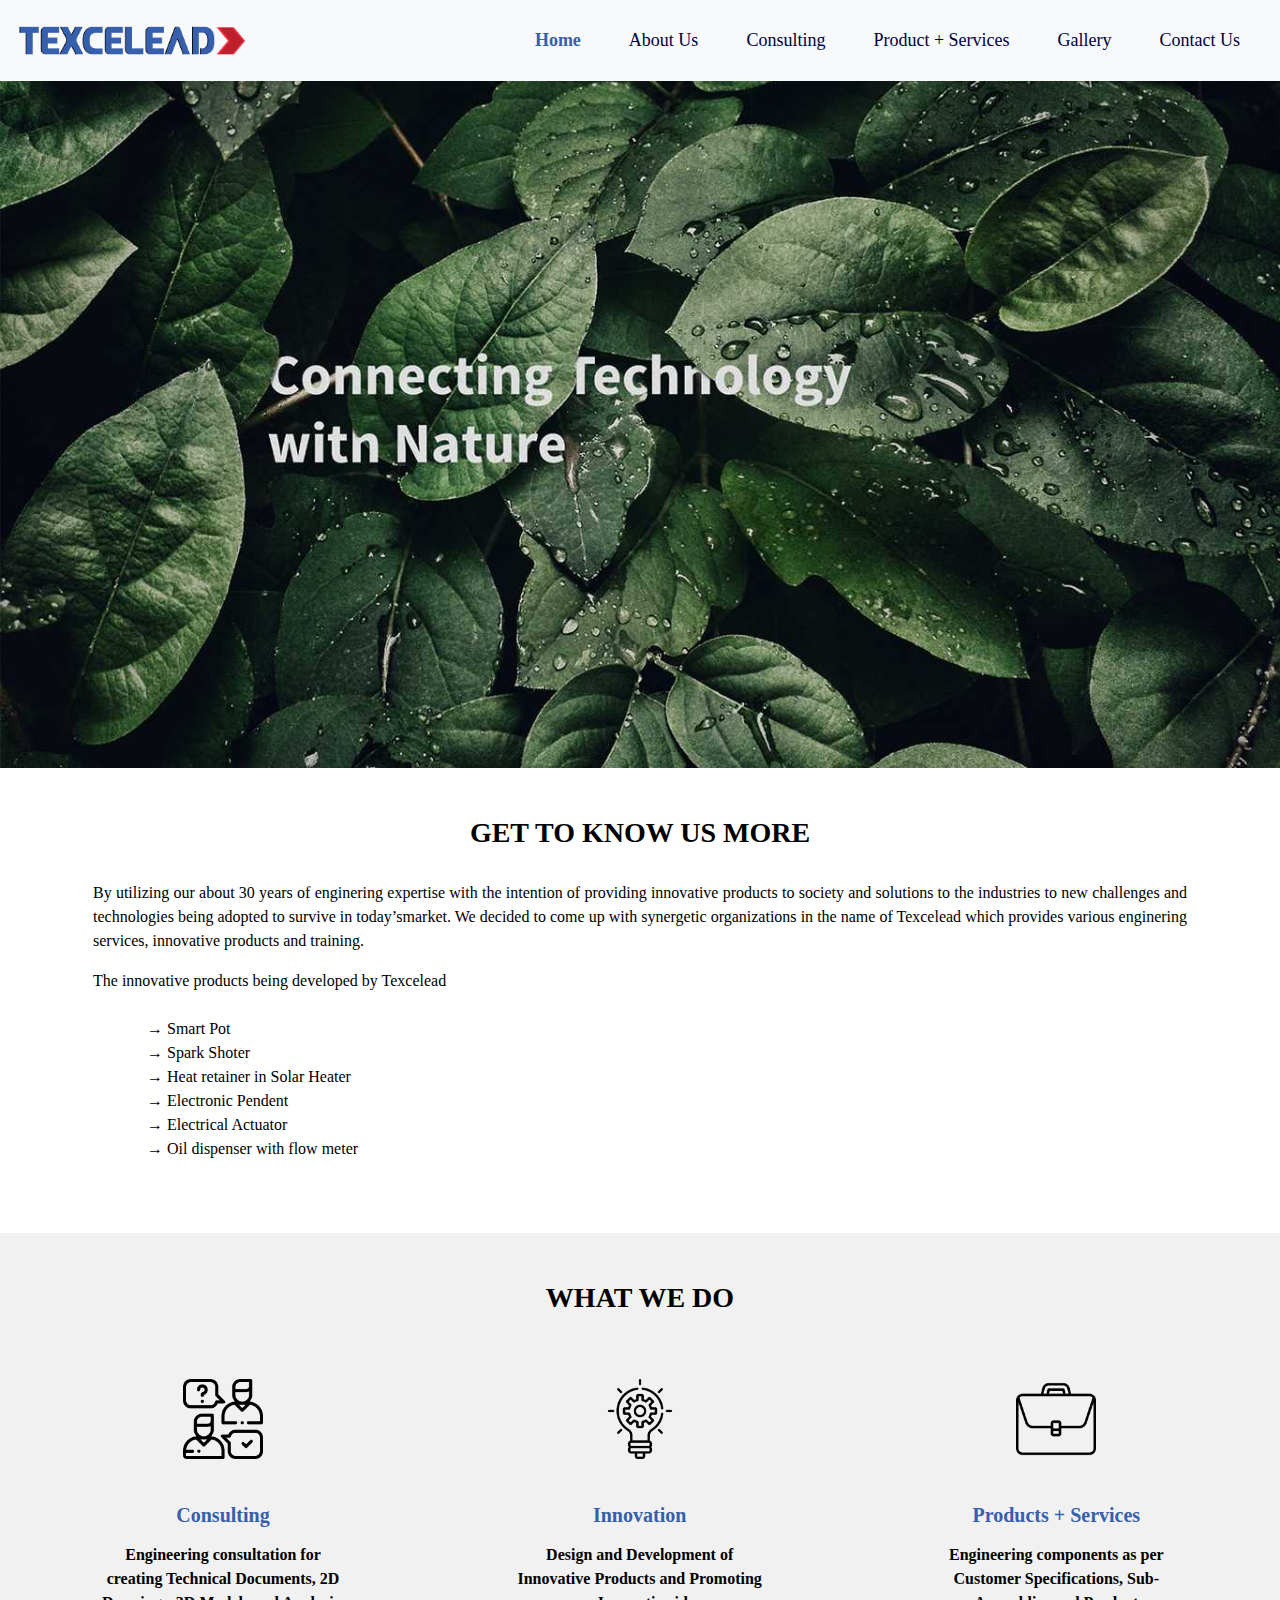
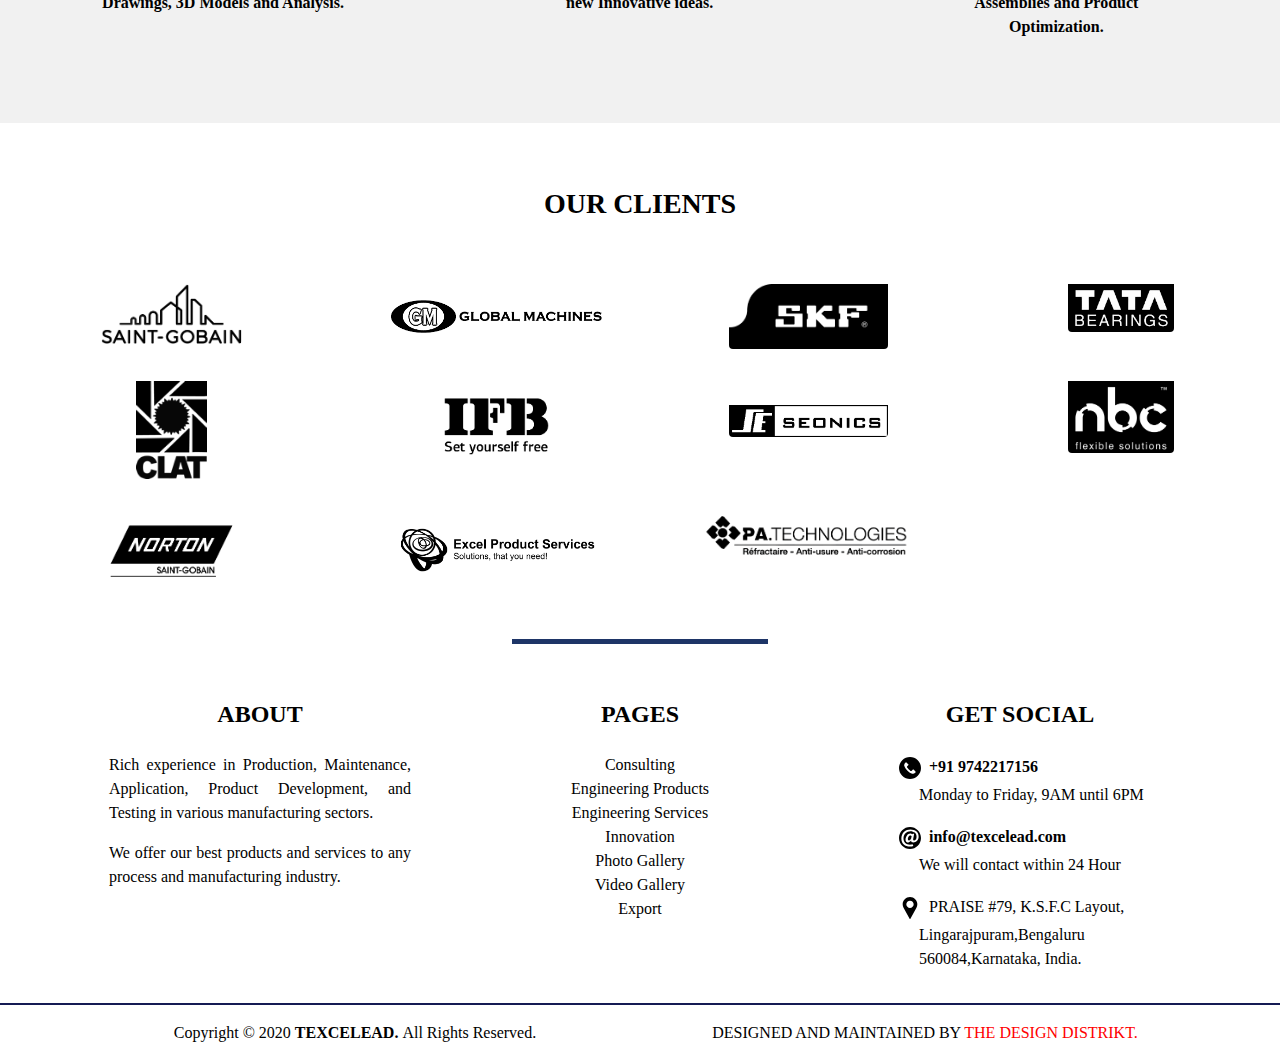
<file: index.html>
<!DOCTYPE html>
<html lang="en">
<html>

<head>

    <title>Texcelead</title>
    <meta charset="UTF-8">
    <meta name="viewport" content="width=device-width, initial-scale=1">
    <link href="https://fonts.googleapis.com/css?family=Lato&display=swap" rel="stylesheet">

    <link rel="stylesheet" href="https://stackpath.bootstrapcdn.com/bootstrap/4.4.1/css/bootstrap.min.css"
        crossorigin="anonymous">
    <link href="/assets/css/style.css" rel="stylesheet">

    <script src="https://code.jquery.com/jquery-3.2.1.slim.min.js" crossorigin="anonymous"></script>
    <script src="https://cdnjs.cloudflare.com/ajax/libs/popper.js/1.12.9/umd/popper.min.js" crossorigin="anonymous">
    </script>
    <script src="https://maxcdn.bootstrapcdn.com/bootstrap/4.0.0/js/bootstrap.min.js" crossorigin="anonymous"></script>

</head>

<body>
    <!-- start of header -->
    <div class="fixed-top bg-light">
        <nav class="navbar navbar-expand-lg navbar-custom navbar-light">
            <a class="navbar-brand" href="#"><img src="assets/images/Logo.png" class="" style="width: 230px;"></a>
            <button class="navbar-toggler" type="button" data-toggle="collapse" data-target="#navbarSupportedContent"
                aria-controls="navbarSupportedContent" aria-expanded="false" aria-label="Toggle navigation">
                <span class="navbar-toggler-icon"></span>
            </button>

            <div class="collapse navbar-collapse justify-content-end" id="navbarSupportedContent">
                <ul class="navbar-nav">
                    <li class="nav-item active">
                        <a class="nav-link px-4" href="#">Home <span class="sr-only">(current)</span></a>
                    </li>
                    <li class="nav-item">
                        <a class="nav-link px-4" href="about.html">About Us</a>
                    </li>
                    <li class="nav-item">
                        <a class="nav-link px-4" href="consult.html">Consulting</a>
                    </li>
                    <li class="nav-item">
                        <a class="nav-link px-4" href="product.html">Product +
                            Services</a>
                    </li>
                    <li class="nav-item">
                        <a class="nav-link px-4" href="">Gallery</a>
                    </li>
                    <li class="nav-item">
                        <a class="nav-link px-4" href="contactus.html">Contact Us</a>
                    </li>
                </ul>
            </div>
        </nav>
    </div>
    <!-- end of header -->

    <!-- Start of Image Content -->


    <div class="pt-5">
        <img src="assets/images/homee.jpeg" class="w-100">
    </div>


    <!-- Start of Image Content -->



    <!-- start of know more content -->
    <div id="about">
        <div class="container w-100">
                <h3 class="text-center pt-5 pb-4 font-weight-bold" style="color:black"> GET TO KNOW US MORE </h3>
            <p class="text-justify px-2">
                By utilizing our about 30 years of enginering expertise with the intention of providing innovative
                products to society and solutions to the industries to new challenges and technologies being adopted
                to
                survive in today’smarket. We decided to come up with synergetic organizations in the name of
                Texcelead
                which provides various enginering services, innovative products and training.
            </p>
            <p class="px-2">The innovative products being developed by Texcelead</p>
        </div>
    </div>

    <div class="container px-3 pb-5">
        <div class="row">
            <div class="col px-5">
                <ul class="arrow px-5 py-2 ">
                    <li class="">Smart Pot</li>
                    <li class="">Spark Shoter</li>
                    <li class="">Heat retainer in Solar Heater</li>
                    <li class="">Electronic Pendent</li>
                    <li class="">Electrical Actuator</li>
                    <li class="">Oil dispenser with flow meter</li>
                </ul>
            </div>
        </div>
    </div>
    <!-- end of know more content -->

    <!-- start of the what we do content -->
    <div class="container-fluid w-100 mb-5" style="background-color: #f1f1f1;">
        <h3 class="text-center pt-5 pb-4 font-weight-bold" style="color:black">WHAT WE DO</h3>
        <div class="row d-flex mx-auto">

            <div class="col-md-4">
                <div class="card mt-2 ml-5  border-0  w-75" style="background-color: #f1f1f1;">
                    <img class="card-img-bottom rounded mx-auto d-block pt-4" src="/assets/images/icons/Consulting.png"
                        alt="Card image cap" style="width:5rem ">
                    <div class="card-body">
                        <h5 class="font-weight-bold text-center pt-4" style="color:#365fac">Consulting</h5>
                        <p class="text-center pt-2 font-weight-bold" style="color:black">Engineering consultation for creating Technical Documents, 2D
                            Drawings, 3D Models and Analysis.</p>
                    </div>
                </div>
            </div>


            <div class="col-md-4">
                <div class="card mt-2 ml-5 border-0 mb-4 w-75" style="background-color: #f1f1f1;">
                    <img class="card-img-bottom rounded mx-auto d-block pt-4" src="/assets/images/icons/Innovation.png"
                        alt="Card image cap" style="width:5rem ">
                    <div class="card-body">
                        <h5 class="font-weight-bold text-center pt-4" style="color:#365fac">Innovation</h5>
                        <p class="text-center pt-2 font-weight-bold" style="color:black">Design and Development of Innovative Products and Promoting new
                            Innovative ideas.</p>
                    </div>
                </div>
            </div>

            <div class="col-md-4">
                <div class="card mt-2 ml-5 border-0 mb-5 w-75" style="background-color: #f1f1f1;">
                    <img class="card-img-bottom rounded mx-auto d-block pt-4"
                        src="/assets/images/icons/Products-and-Services.png" alt="Card image cap" style="width:5rem ">
                    <div class="card-body">
                        <h5 class="font-weight-bold text-center pt-4" style="color:#365fac">Products + Services</h5>
                        <p class="text-center pt-2 font-weight-bold" style="color:black">Engineering components as per Customer Specifications,
                            Sub-Assemblies and Product Optimization.</p>
                    </div>
                </div>
            </div>
        </div>
    </div>

    <!-- start of the what we do content -->

    <!-- start of client content -->
    <div class="container-fluid w-100 mb-5 ">
        <h3 class="text-center pt-3 pb-4 font-weight-bold" style="color:black">OUR CLIENTS</h3>
        <!-- row-1 beginning -->
        <div class="row d-flex mx-auto">
            <div class="col-md-3">
                <div class="card mt-2 border-0  w-100">
                    <img class="card-img-bottom rounded mx-auto d-block pt-4 w-50"
                        src="/assets/images/Clients/Saint-Gobain.png" alt="Card image cap">
                </div>
            </div>
            <div class="col-md-3">
                <div class="card mt-4 ml-5  border-0  w-75">
                    <img class="card-img-bottom rounded mx-auto d-block pt-4 w-100" src="/assets/images/Clients/GM.png"
                        alt="Card image cap">
                </div>
            </div>
            <div class="col-md-3">
                <div class="card mt-2 ml-5  border-0  w-75">
                    <img class="card-img-bottom rounded mx-auto d-block pt-4 w-75 " src="/assets/images/Clients/SKF.png"
                        alt="Card image cap">
                </div>
            </div>
            <div class="col-md-3">
                <div class="card mt-2 ml-5  border-0  w-75">
                    <img class="card-img-bottom rounded mx-auto d-block pt-4 w-50 "
                        src="/assets/images/Clients/TATA-Bearings.png" alt="Card image cap">
                </div>
            </div>
        </div>
        <!-- row-1 ending -->

        <!-- row-2 beginning -->

        <div class="row d-flex mx-auto">
            <div class="col-md-3">
                <div class="card mt-2 border-0  w-100">
                    <img class="card-img-bottom rounded mx-auto d-block pt-4 w-25" src="/assets/images/Clients/CLAT.png"
                        alt="Card image cap">
                </div>
            </div>
            <div class="col-md-3">
                <div class="card mt-4 ml-5  border-0  w-75">
                    <img class="card-img-bottom rounded mx-auto d-block pt-4 w-50" src="/assets/images/Clients/IFB.png"
                        alt="Card image cap">
                </div>
            </div>
            <div class="col-md-3">
                <div class="card mt-2 ml-5  border-0  w-75">
                    <img class="card-img-bottom rounded mx-auto d-block pt-5 w-75 "
                        src="/assets/images/Clients/Seonics.png" alt="Card image cap">
                </div>
            </div>
            <div class="col-md-3">
                <div class="card mt-2 ml-5  border-0  w-75">
                    <img class="card-img-bottom rounded mx-auto d-block pt-4 w-50 "
                        src="/assets/images/Clients/NBC-Bearings.png" alt="Card image cap">
                </div>
            </div>
        </div>
        <!-- row-2 Ending -->

        <!-- row-3 beginning -->

        <div class="row d-flex mx-auto">
            <div class="col-md-3">
                <div class="card mt-2 border-0  w-100">
                    <img class="card-img-bottom rounded mx-auto d-block pt-4 w-50"
                        src="/assets/images/Clients/Norton-by-Saint-Gobain.png" alt="Card image cap">
                </div>
            </div>
            <div class="col-md-3">
                <div class="card mt-4 ml-5  border-0  w-75">
                    <img class="card-img-bottom rounded mx-auto d-block pt-4 w-100"
                        src="/assets/images/Clients/Excel-Product-Services.png" alt="Card image cap">
                </div>
            </div>
            <div class="col-md-3">
                <div class="card mt-2 ml-5  border-0  w-75">
                    <img class="card-img-bottom rounded mx-auto d-block pt-4 w-100 "
                        src="/assets/images/Clients/PA-Technologies.png" alt="Card image cap">
                </div>
            </div>
        </div>
        <!-- row-3 Ending -->
    </div>

    <!-- start of client content -->
    <hr class="new6 mt-3 mb-3">
    
    <!-- start of footer -->
<div id="footer" class="pt-4">
    <div class="container">
        <div class="row">
            <div class="col-md-4">
                <h4 class="text-center pb-3 pt-3 font-weight-bold " style="color:black">ABOUT</h4>
                <p class="text-justify px-4" style="color:black" >Rich experience in Production, Maintenance, Application, Product Development, and Testing in various manufacturing sectors.</p>
                <p class="text-justify px-4" style="color:black">We offer our best products and services to any process and manufacturing industry.</p>
            </div>

            <div class="col-md-4">
                <h4 class="text-center pb-3 pt-3 font-weight-bold" style="color:black">PAGES</h4>
                <ol class="s19 text-center awesome">
                    <li><a href="/consult.html" style="color:black">Consulting</a></li>
                    <li><a href="/product.html" style="color:black">Engineering Products</a></li>
                    <li><a href="/product.html" style="color:black">Engineering Services</a></li>
                    <li><a href="#" style="color:black">Innovation</a></li>
                    <li><a href="#" style="color:black">Photo Gallery</a></li>
                    <li><a href="#" style="color:black">Video Gallery</a></li>
                    <li><a href="#" style="color:black">Export</a></li>

                </ol>
            </div>

            <div class="col-md-4">
                <h4 class="text-center pb-3 pt-3 font-weight-bold" style="color:black">GET SOCIAL</h4>

                <div class="mx-auto" style="width: 250px;">
                    <ul class="list-unstyled">
                        <li>
                            <img src="/assets/images/icons/call.svg" class="p-1" style="width:30px;">
                            <a href="tel:9090901234" class="font-weight-bold"
                                style="text-decoration:none; color:black">+91
                                9742217156</a><br />
                            <span class="pl-4" style="line-height:1.2rem;color:black">Monday to
                                Friday, 9AM until 6PM </span>
                        </li>
                        <li class="pt-3">
                            <img src="/assets/images/icons/email.svg" class="p-1" style="width:30px;">
                            <a href="mailto:info@texcelead.com" class="font-weight-bold"
                                style="text-decoration:none; color:black">info@texcelead.com</a><br />
                            <span class="pl-4" style="line-height:1rem;color:black">We will contact within
                                24 Hour</span>
                        </li>
                        <li class="pt-3">
                            <img src="/assets/images/icons/map.svg" class="p-1" style="width:30px;color:black"> <span class="">PRAISE
                                #79, K.S.F.C
                                Layout,</span>
                            <div class="pl-4" style="color:black">Lingarajpuram,Bengaluru
                                560084,Karnataka, India.</div>
                        </li>
                    </ul>
                </div>
            </div>
        </div>
    </div>
</div>

<hr class="new4">

<div class="container w-100">
    <div class="row">
        <div class="col-md-6">
            <div class="footer-credits">
                <p class="text-center footNote" style="color:black"> Copyright © 2020 <strong>TEXCELEAD. </strong>All Rights Reserved.
                </p>
            </div>
        </div>
        <div class="col-md-6">
            <div class="footer-credits">
                <p class="text-center footNote" style="color:black">DESIGNED AND MAINTAINED BY <span style="color:red">THE DESIGN
                        DISTRIKT.</span>
                </p>
            </div>
        </div>
    </div>
</div>






    <!-- end of footer -->





</body>




</html>
</file>
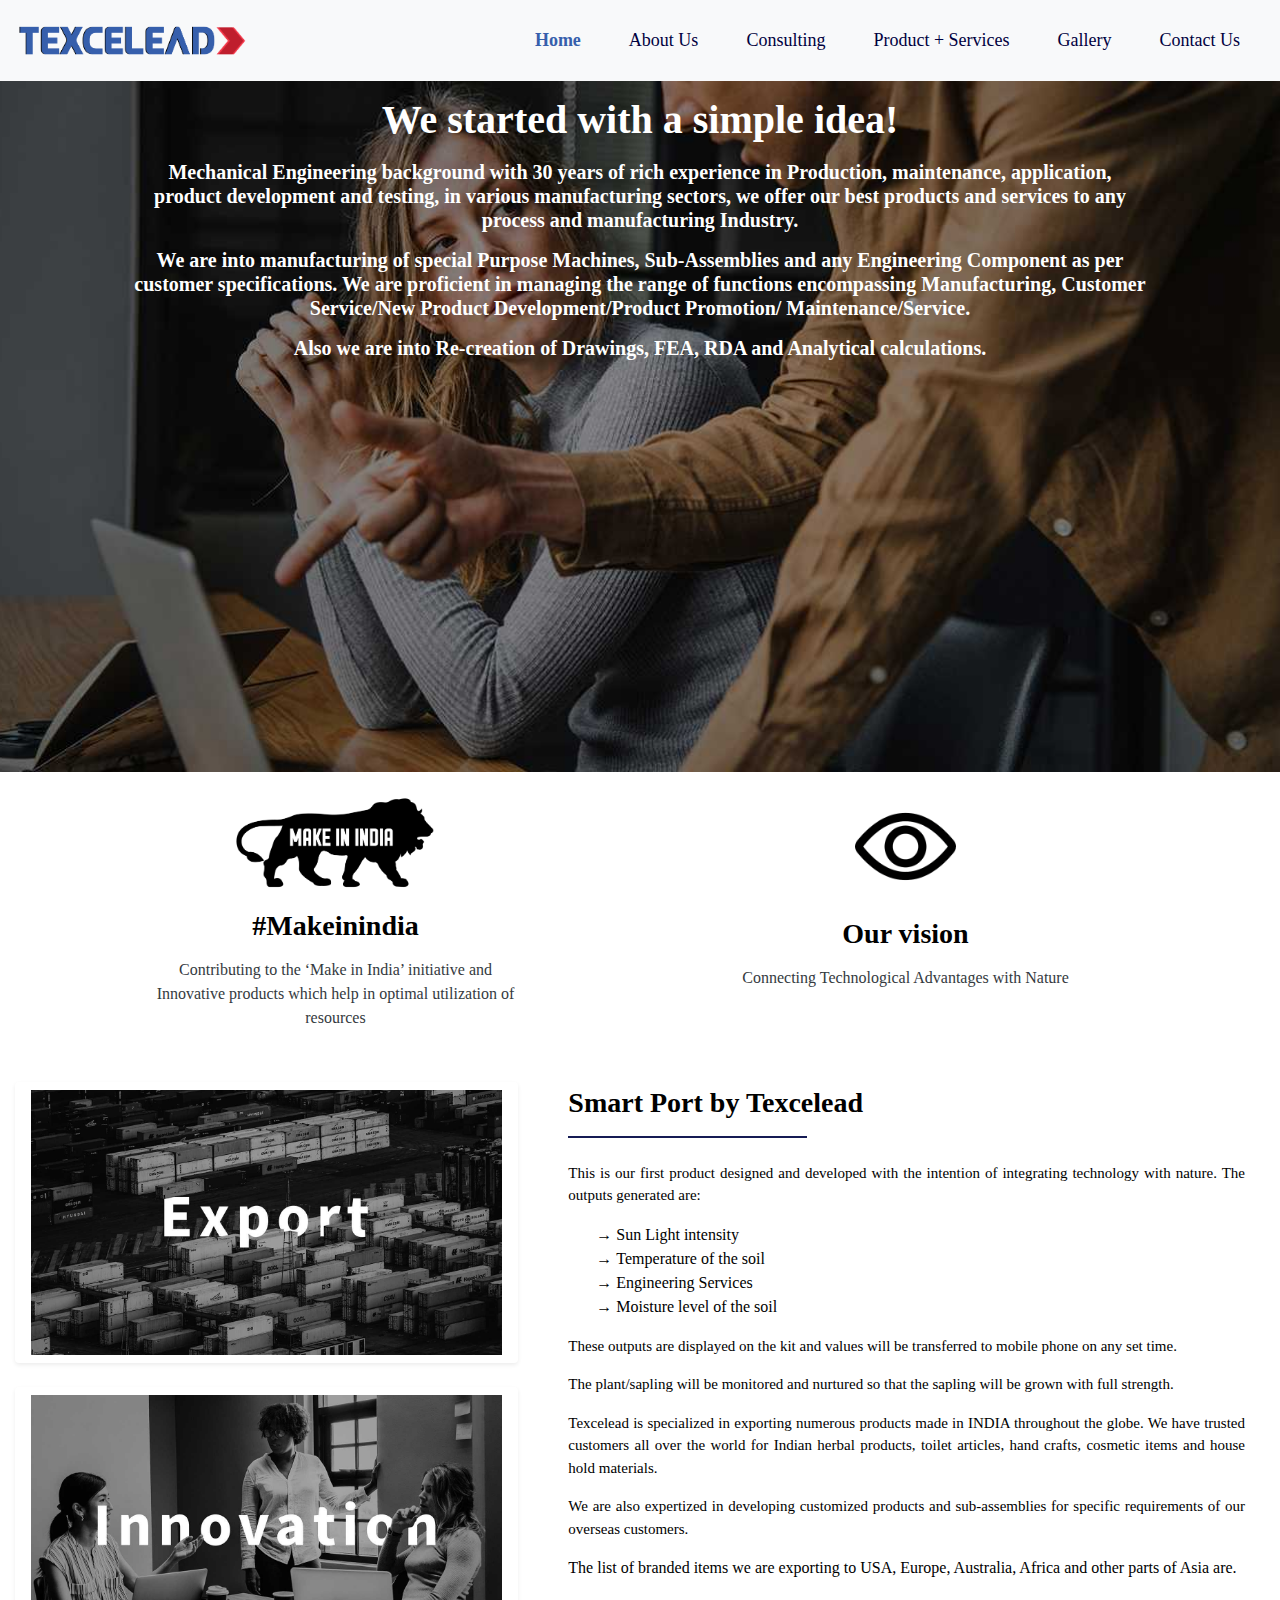
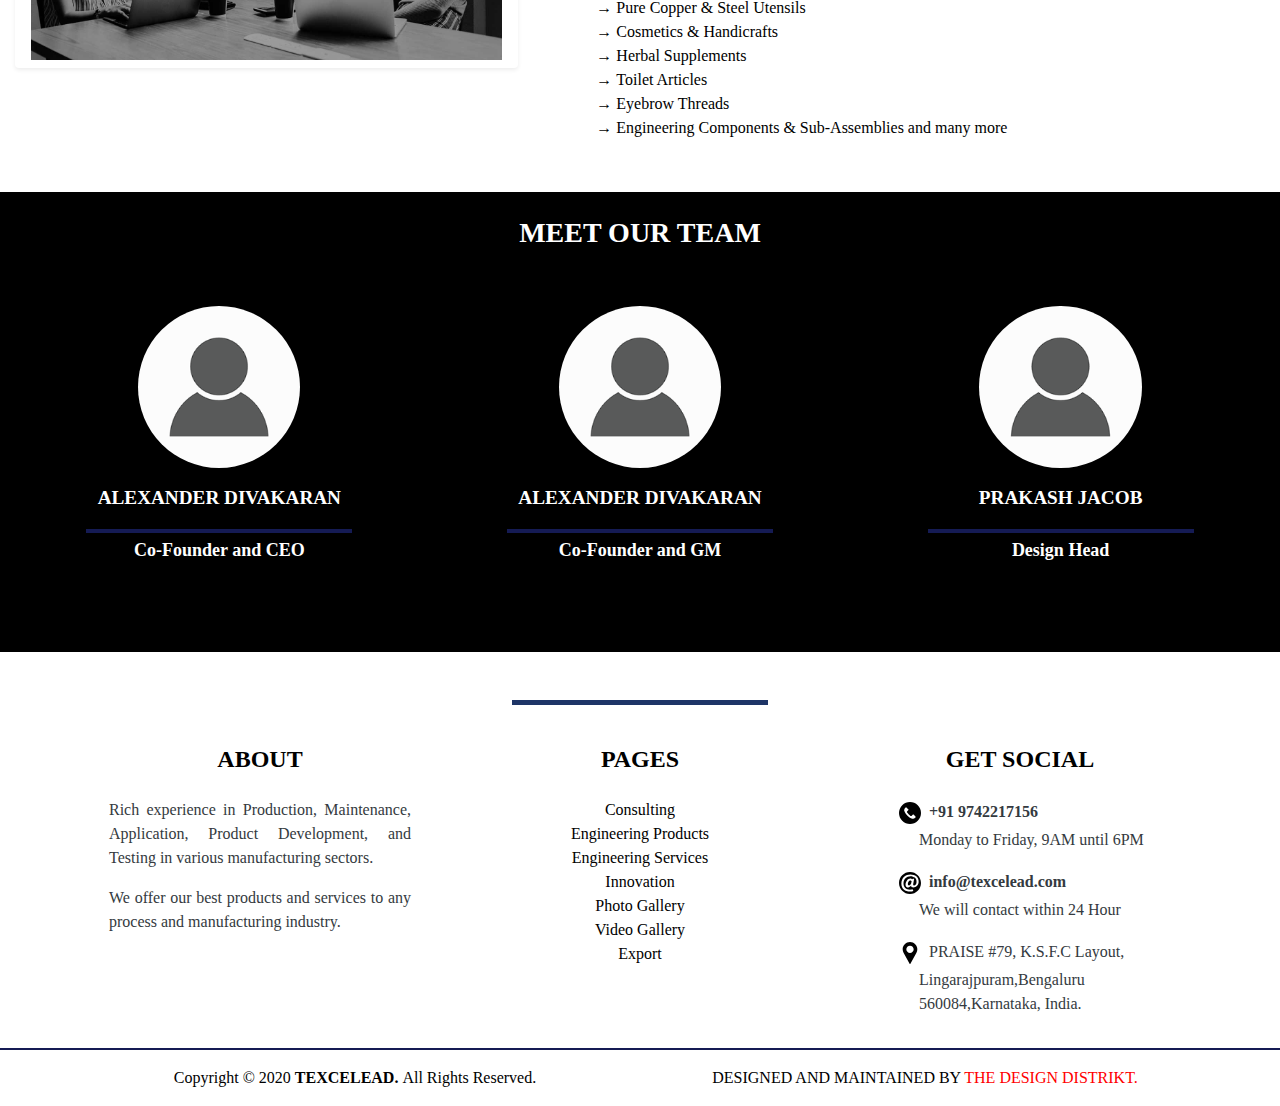
<file: about.html>
<!DOCTYPE html>
<html lang="en">
<html>

<head>

    <title>Texcelead</title>
    <meta charset="UTF-8">
    <meta name="viewport" content="width=device-width, initial-scale=1">
    <link href="https://fonts.googleapis.com/css?family=Lato&display=swap" rel="stylesheet">

    <link rel="stylesheet" href="https://stackpath.bootstrapcdn.com/bootstrap/4.4.1/css/bootstrap.min.css"
        crossorigin="anonymous">
    <link href="/assets/css/style.css" rel="stylesheet">

    <script src="https://code.jquery.com/jquery-3.2.1.slim.min.js" crossorigin="anonymous"></script>
    <script src="https://cdnjs.cloudflare.com/ajax/libs/popper.js/1.12.9/umd/popper.min.js" crossorigin="anonymous">
    </script>
    <script src="https://maxcdn.bootstrapcdn.com/bootstrap/4.0.0/js/bootstrap.min.js" crossorigin="anonymous"></script>

</head>

<body>
    <!-- start of header -->
    <div class="fixed-top bg-light">
        <nav class="navbar navbar-expand-lg navbar-custom navbar-light">
            <a class="navbar-brand" href="#"><img src="assets/images/Logo.png" class="" style="width: 230px;"></a>
            <button class="navbar-toggler" type="button" data-toggle="collapse" data-target="#navbarSupportedContent"
                aria-controls="navbarSupportedContent" aria-expanded="false" aria-label="Toggle navigation">
                <span class="navbar-toggler-icon"></span>
            </button>

            <div class="collapse navbar-collapse justify-content-end" id="navbarSupportedContent">
                <ul class="navbar-nav">
                    <li class="nav-item active">
                        <a class="nav-link px-4" href="index.html">Home</a>
                    </li>
                    <li class="nav-item">
                        <a class="nav-link px-4" href="about.html">About Us<span class="sr-only">(current)</span></a>
                    </li>
                    <li class="nav-item">
                        <a class="nav-link px-4" href="consult.html">Consulting</a>
                    </li>
                    <li class="nav-item">
                        <a class="nav-link px-4" href="product.html">Product +
                            Services</a>
                    </li>
                    <li class="nav-item">
                        <a class="nav-link px-4" href="">Gallery</a>
                    </li>
                    <li class="nav-item">
                        <a class="nav-link px-4" href="contactus.html">Contact Us</a>
                    </li>
                </ul>
            </div>
        </nav>
    </div>
    <!-- end of header -->

<!-- Start of Image Content -->
<!-- <header> -->
    <div class="view pt-5 img-fluid w-100" style="background-image: url(/assets/images/about.jpeg); background-repeat: no-repeat; background-size: cover; background-position: center center;">
        <div class="container">
            <div class="row">
                <div class="col-md-12">
                    <h1 class="text-center text-white font-weight-bold pt-5 px-1 aboutText">We started with a simple idea!</h1>
                    <h5 class="text-center text-white font-weight-bold pt-2 px-5 aboutText">Mechanical Engineering background with 30 years of rich experience in Production, maintenance, application, product development and testing, in various manufacturing sectors, we offer our best products and services to any process and manufacturing Industry.</h5>
                    <h5 class="text-center text-white font-weight-bold pt-2 px-5 aboutText">We are into manufacturing of special Purpose Machines, Sub-Assemblies and any Engineering Component as per customer specifications. We are proficient in managing the range of functions encompassing Manufacturing, Customer Service/New Product Development/Product Promotion/ Maintenance/Service.</h5>
                    <h5 class="text-center text-white font-weight-bold pt-2 px-5 aboutText">Also we are into Re-creation of Drawings, FEA, RDA and Analytical calculations.</h5>
                </div>
            </div>
        </div>
    </div>
<!-- </header> -->
<!-- End of Image Content -->
<!-- Start of middle content -->
<div class="container pt-3">
    <div class="row">
        <div class="col-md-6">
            <div class="card  ml-5 border-0 w-75">
                <img class="card-img-bottom rounded mx-auto d-block pt-2 w-50" src="/assets/images/icons/Make-in-India.png"
                    alt="Card image cap" >
                <div class="card-body">
                    <h3 class="font-weight-bold text-center" style="color:black">#Makeinindia</h3>
                    <p class="text-center pt-2 text-dark">Contributing to the ‘Make in India’ initiative and Innovative products which help in optimal utilization of resources</p>
                </div>
            </div>
        </div>

        <div class="col-md-6">
            <div class="card  ml-5 border-0 mb-2 w-75">
                <img class="card-img-bottom rounded mx-auto d-block pt-2 w-25" src="/assets/images/icons/Our-Vision.png"
                    alt="Card image cap" >
                <div class="card-body">
                    <h3 class="font-weight-bold text-center" style="color:black">Our vision</h3>
                    <p class="text-center pt-2 text-dark">Connecting Technological Advantages with Nature</p>
                </div>
            </div>
        </div>
    </div>
</div>
<!-- end of middle content -->


<!-- start of image content -->
<div class="container-fluid w-100 pb-3">
    <div class="row">
        <div class="col-md-5">
            <div class="card mt-3 px-2 w-100 border-0 shadow-sm bg-white">
                <img class="card-img-bottom rounded mx-auto d-block p-2 w-100" src="/assets/images/Export.jpeg" alt="Card image cap" >
            </div>
            <div class="card mt-4 px-2 w-100 border-0 shadow-sm bg-white">
                <img class="card-img-bottom rounded mx-auto d-block p-2 w-100" src="/assets/images/Innovation.jpeg" alt="Card image cap" >
            </div>
        </div>
        <div class="col-md-7">
            <div class="card w-100 border-0 bg-white">
                <div class="card-body">
                    <h3 class="card-title font-weight-bold" style="color:black">Smart Port by Texcelead</h3><hr class="new2 mb-4">
                    <p class="card-text text-justify" style="font-size:15px;">This is our first product designed and developed with the intention of integrating technology with nature. The outputs generated are:</p>
                    <ul class="arrow px-5">
                        <li>Sun Light intensity</li>
                        <li>Temperature of the soil</li>
                        <li>Engineering Services</li>
                        <li>Moisture level of the soil</li>
                    </ul>
                    <p class="card-text text-justify" style="font-size:15px;">These outputs are displayed on the kit and values will be transferred to mobile phone on any set time.</p>
                    <p class="card-text text-justify" style="font-size:15px;">The plant/sapling will be monitored and nurtured so that the sapling will be grown with full strength.</p>
                    <p class="card-text text-justify" style="font-size:15px;">Texcelead is specialized in exporting numerous products made in INDIA throughout the globe. We have trusted customers all over the world for Indian herbal products, toilet articles, hand crafts, cosmetic items and house hold materials.</p>
                    <p class="card-text text-justify" style="font-size:15px;">We are also expertized in developing customized products and sub-assemblies for specific requirements of our overseas customers.</p>
                    <p class="card-text text-justify">The list of branded items we are exporting to USA, Europe, Australia, Africa and other parts of Asia are.<br>
                    <ul class="arrow px-5">
                        <li>Pure Copper & Steel Utensils</li>
                        <li>Cosmetics & Handicrafts</li>
                        <li>Herbal Supplements</li>
                        <li>Toilet Articles</li>
                        <li>Eyebrow Threads</li>
                        <li>Engineering Components & Sub-Assemblies and many more</li>
                    </ul></p>
                   
                </div>

            </div>
        </div>
    </div>
</div>
<!-- End of image content -->
<!-- Start of the team -->
<div class="container-fluid p-4 mb-5" style="background-color:black">
    <h3 class="text-center font-weight-bold" style="color:white">MEET OUR TEAM</h3>
    <div class="row">
        <div class="col-md-4 p-5 text-center">
            <img class="rounded-circle w-50" src="assets/images/icons/person.png">
            <p class="text-center text-white pt-3 font-weight-bold" style="font-size: larger;">ALEXANDER DIVAKARAN</p>
            <div class="team-border"></div>
            <p class="text-center pt-1 font-weight-bold" style="color:white;font-size: large;">Co-Founder and CEO</p>
        </div>
        <div class="col-md-4 p-5 text-center">
            <img class="rounded-circle w-50" src="assets/images/icons/person.png">
            <p class="text-center text-white pt-3 font-weight-bold" style="font-size: larger;">ALEXANDER DIVAKARAN</p>
            <div class="team-border"></div>
            <p class="text-center  pt-1 font-weight-bold" style=" color:white; font-size: large;">Co-Founder and GM</p>
        </div>
        <div class="col-md-4 p-5 text-center">
            <img class="rounded-circle w-50" src="assets/images/icons/person.png">
            <p class="text-center text-white pt-3 font-weight-bold" style="font-size: larger;">PRAKASH JACOB</p>
            <div class="team-border"></div>
            <p class="text-center  pt-1 font-weight-bold" style="color:white; font-size: large;">Design Head</p>
        </div>
    </div>
</div>
<!-- End of the team -->
<hr class="new6 mt-5 ">
    
 <!-- start of footer -->
 <!-- start of footer -->
 <div id="footer" class="pt-4">
    <div class="container">
        <div class="row">
            <div class="col-md-4">
                <h4 class="text-center pb-3 pt-3 font-weight-bold " style="color:black">ABOUT</h4>
                <p class="text-justify px-4 text-dark" >Rich experience in Production, Maintenance, Application, Product Development, and Testing in various manufacturing sectors.</p>
                <p class="text-justify px-4 text-dark">We offer our best products and services to any process and manufacturing industry.</p>
            </div>

            <div class="col-md-4">
                <h4 class="text-center pb-3 pt-3 font-weight-bold" style="color:black">PAGES</h4>
                <ol class="s19 text-center awesome">
                    <li><a href="/consult.html" style="color:black">Consulting</a></li>
                    <li><a href="/product.html" style="color:black">Engineering Products</a></li>
                    <li><a href="/product.html" style="color:black">Engineering Services</a></li>
                    <li><a href="#" style="color:black">Innovation</a></li>
                    <li><a href="#" style="color:black">Photo Gallery</a></li>
                    <li><a href="#" style="color:black">Video Gallery</a></li>
                    <li><a href="#" style="color:black">Export</a></li>

                </ol>
            </div>

            <div class="col-md-4">
                <h4 class="text-center pb-3 pt-3 font-weight-bold" style="color:black">GET SOCIAL</h4>

                <div class="mx-auto" style="width: 250px;">
                    <ul class="list-unstyled">
                        <li>
                            <img src="/assets/images/icons/call.svg" class="p-1" style="width:30px;">
                            <a href="tel:9090901234" class="text-dark font-weight-bold"
                                style="text-decoration:none;">+91
                                9742217156</a><br />
                            <span class="pl-4 text-dark" style="line-height:1.2rem;">Monday to
                                Friday, 9AM until 6PM </span>
                        </li>
                        <li class="pt-3">
                            <img src="/assets/images/icons/email.svg" class="p-1" style="width:30px;">
                            <a href="mailto:info@texcelead.com" class="text-dark font-weight-bold"
                                style="text-decoration:none;">info@texcelead.com</a><br />
                            <span class="pl-4 text-dark" style="line-height:1rem;">We will contact within
                                24 Hour</span>
                        </li>
                        <li class="pt-3">
                            <img src="/assets/images/icons/map.svg" class="p-1" style="width:30px;"> <span class="text-dark">PRAISE
                                #79, K.S.F.C
                                Layout,</span>
                            <div class="pl-4 text-dark">Lingarajpuram,Bengaluru
                                560084,Karnataka, India.</div>
                        </li>
                    </ul>
                </div>
            </div>
        </div>
    </div>
</div>

<hr class="new4">

<div class="container w-100">
    <div class="row">
        <div class="col-md-6">
            <div class="footer-credits">
                <p class="text-center footNote" style="color:black"> Copyright © 2020 <strong>TEXCELEAD. </strong>All Rights Reserved.
                </p>
            </div>
        </div>
        <div class="col-md-6">
            <div class="footer-credits">
                <p class="text-center footNote" style="color:black">DESIGNED AND MAINTAINED BY <span style="color:red">THE DESIGN
                        DISTRIKT.</span>
                </p>
            </div>
        </div>
    </div>
</div>
<!-- end of footer -->
</body>
</html>
</file>
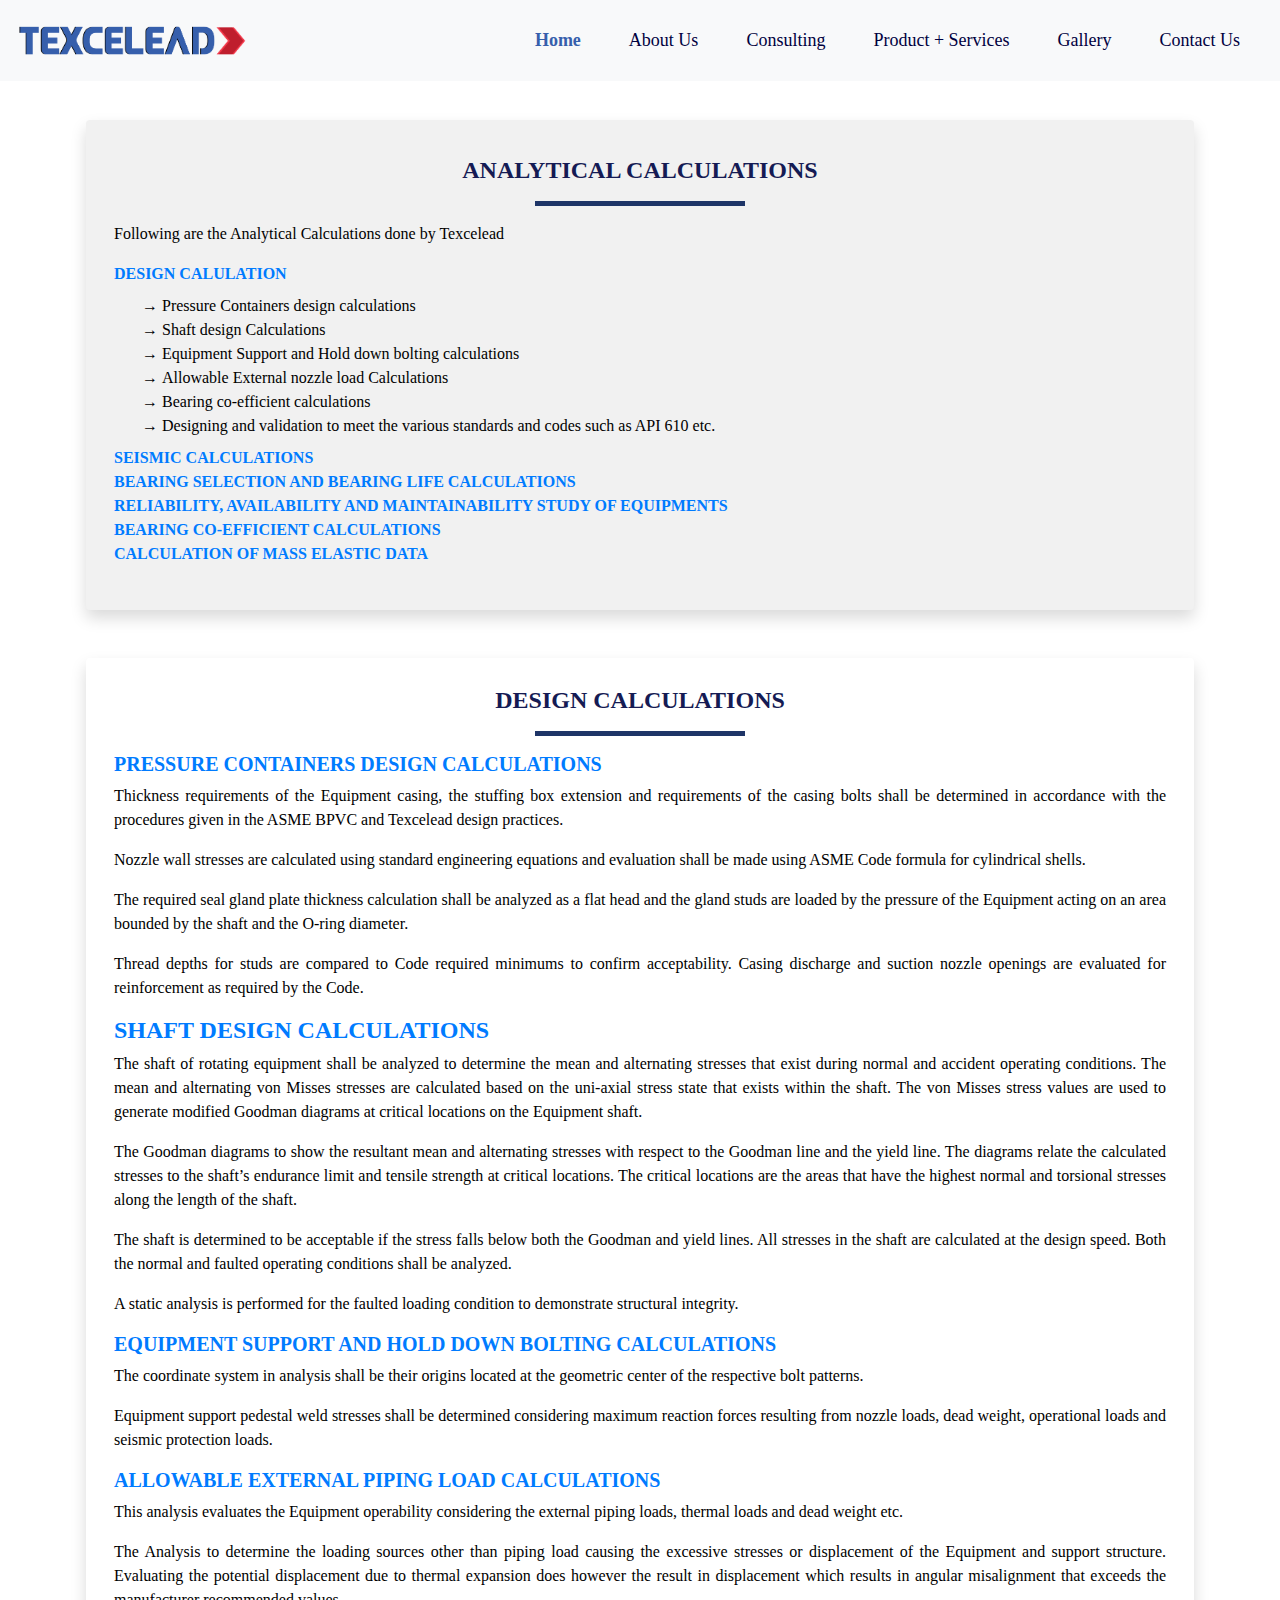
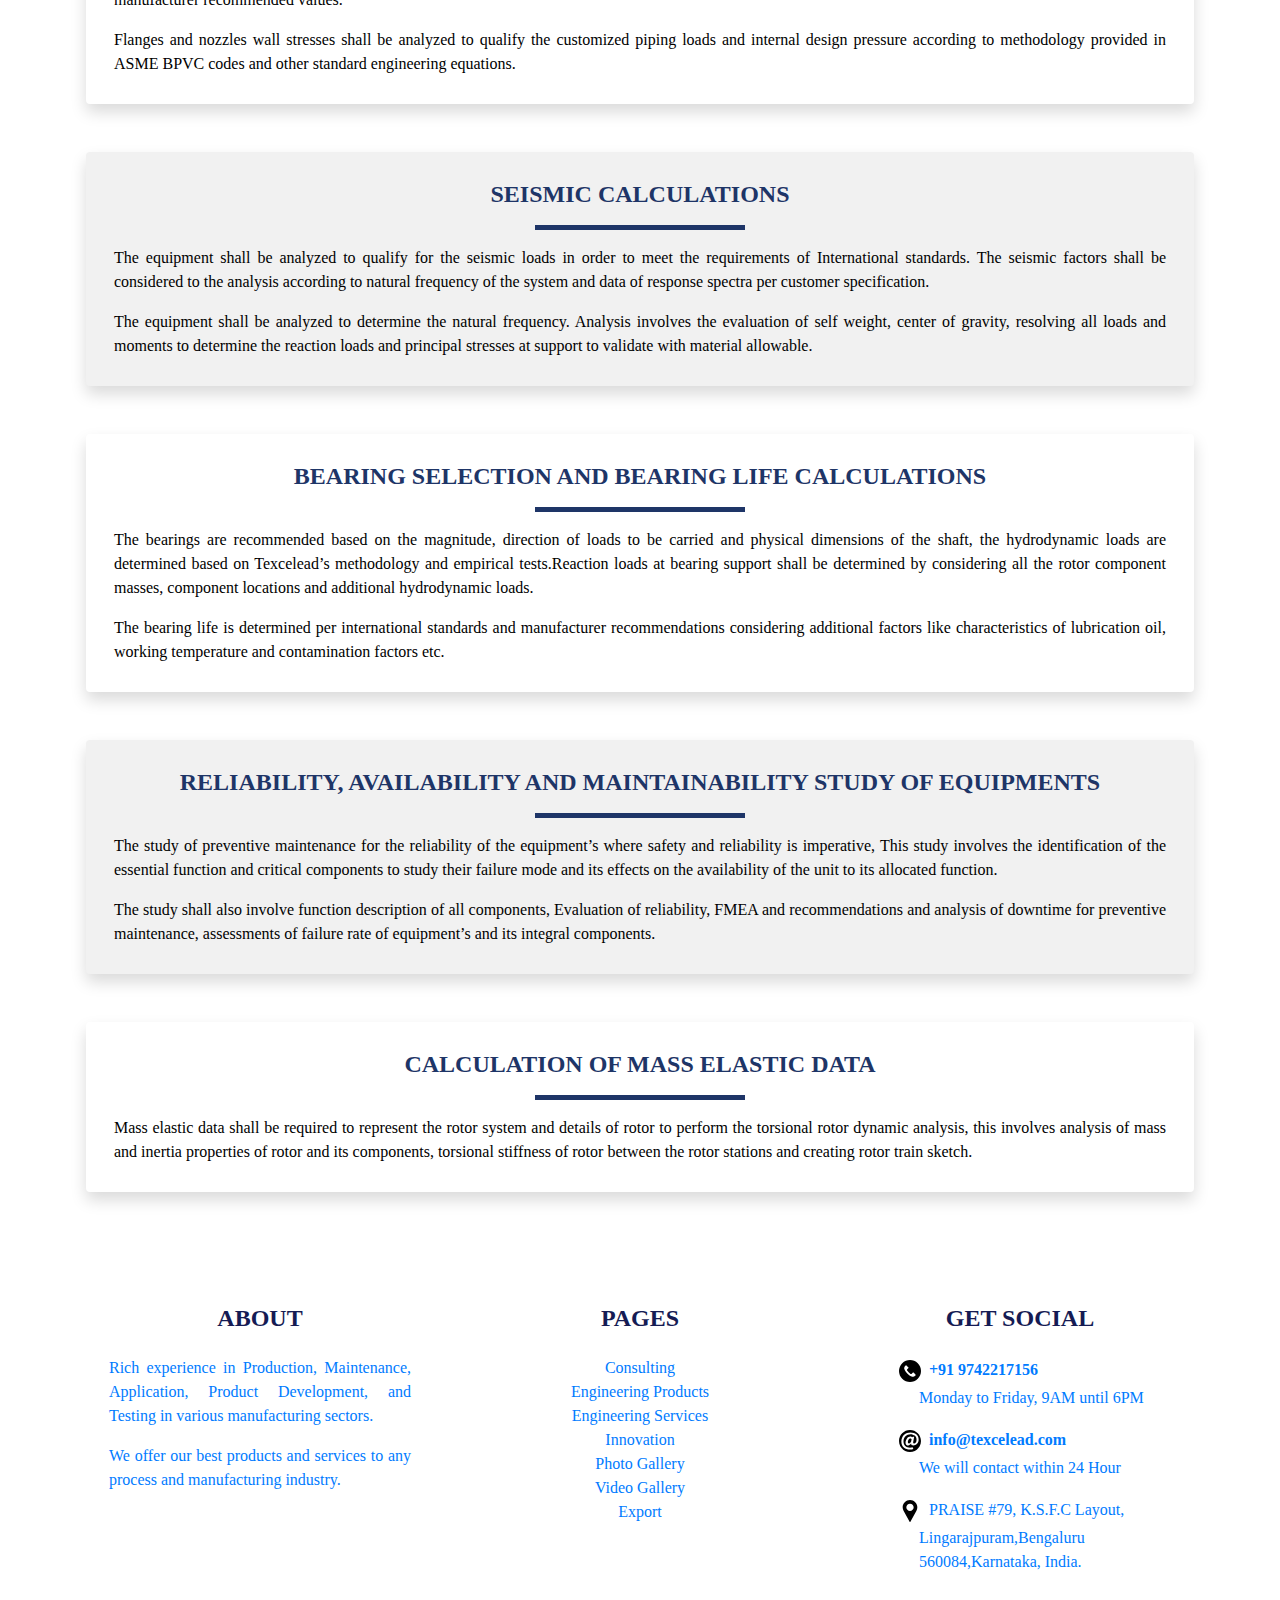
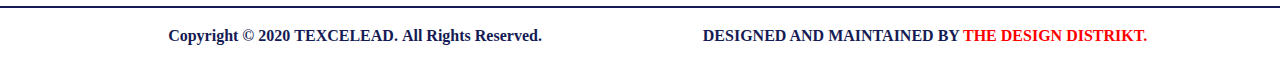
<file: analytical.html>
<!DOCTYPE html>
<html lang="en">
<html>

<head>

    <title>Texcelead</title>
    <meta charset="UTF-8">
    <meta name="viewport" content="width=device-width, initial-scale=1">
    <link href="https://fonts.googleapis.com/css?family=Lato&display=swap" rel="stylesheet">

    <link rel="stylesheet" href="https://stackpath.bootstrapcdn.com/bootstrap/4.4.1/css/bootstrap.min.css"
        crossorigin="anonymous">
    <link href="/assets/css/style.css" rel="stylesheet">

    <script src="https://code.jquery.com/jquery-3.2.1.slim.min.js" crossorigin="anonymous"></script>
    <script src="https://cdnjs.cloudflare.com/ajax/libs/popper.js/1.12.9/umd/popper.min.js" crossorigin="anonymous">
    </script>
    <script src="https://maxcdn.bootstrapcdn.com/bootstrap/4.0.0/js/bootstrap.min.js" crossorigin="anonymous"></script>

</head>

<body>
    <!-- start of header -->
    <div class="fixed-top bg-light">
        <nav class="navbar navbar-expand-lg navbar-custom navbar-light">
            <a class="navbar-brand" href="#"><img src="assets/images/Logo.png" class="" style="width: 230px;"></a>
            <button class="navbar-toggler" type="button" data-toggle="collapse" data-target="#navbarSupportedContent"
                aria-controls="navbarSupportedContent" aria-expanded="false" aria-label="Toggle navigation">
                <span class="navbar-toggler-icon"></span>
            </button>

            <div class="collapse navbar-collapse justify-content-end" id="navbarSupportedContent">
                <ul class="navbar-nav">
                    <li class="nav-item active">
                        <a class="nav-link px-4" href="index.html">Home <span class="sr-only">(current)</span></a>
                    </li>
                    <li class="nav-item">
                        <a class="nav-link px-4" href="about.html">About Us</a>
                    </li>
                    <li class="nav-item">
                        <a class="nav-link px-4" href="consult.html">Consulting</a>
                    </li>
                    <li class="nav-item">
                        <a class="nav-link px-4" href="product.html">Product +
                            Services</a>
                    </li>
                    <li class="nav-item">
                        <a class="nav-link px-4" href="">Gallery</a>
                    </li>
                    <li class="nav-item">
                        <a class="nav-link px-4" href="contactus.html">Contact Us</a>
                    </li>
                </ul>
            </div>
        </nav>
    </div>
    <!-- end of header -->
    <div class="container mt-5 py-4 px-3">
        <div class="row">
            <div class="col">
                <div class="card w-100 p-2 mt-5 border-0 shadow" style="background-color: #f1f1f1;">
                    <div class="card-body">
                        <h4 class="font-weight-bold text-center p-2" style="color:#151b54">ANALYTICAL CALCULATIONS</h4>
                        <hr class="new6 mt-2 mb-3">
                        <p class="card-text text-justify">Following are the Analytical Calculations done by Texcelead

                            <ol class="s19">
                                <li class=" font-weight-bold text-uppercase text-primary" >Design calulation
                                </li>

                                <ul class="arrow px-5 py-2 awesome">
                                    <li>Pressure Containers design calculations</li>
                                    <li>Shaft design Calculations</li>
                                    <li>Equipment Support and Hold down bolting calculations</li>
                                    <li>Allowable External nozzle load Calculations</li>
                                    <li>Bearing co-efficient calculations</li>
                                    <li>Designing and validation to meet the various standards and codes such as API 610
                                        etc.</li>
                                    </ul>

                                <li class=" font-weight-bold text-uppercase text-primary">Seismic
                                    Calculations</li>
                                <li class=" font-weight-bold text-uppercase text-primary" >Bearing Selection and
                                    Bearing life calculations</li>
                                <li class=" font-weight-bold text-uppercase text-primary" >
                                    Reliability, Availability and Maintainability Study of equipments</li>
                                <li class=" font-weight-bold text-uppercase text-primary" >
                                    Bearing co-efficient calculations</li>
                                <li class=" font-weight-bold text-uppercase text-primary" >
                                    Calculation of Mass Elastic data</li>
                            </ol>
                        </p>
                    </div>
                </div>
            </div>
        </div>

        <!-- content1 begining -->

        <div class="row">
            <div class="col">
                <div class="card w-100 p-2 mt-5 border-0 shadow">
                    <div class="card-body">

                        <h4 class="font-weight-bold text-center text-uppercase" style="color:#151b54">Design Calculations</h4>

                        <hr class="new6 mt-3 mb-3">
                        <h5 class="font-weight-bold text-uppercase text-primary">Pressure Containers Design Calculations</h5>
                        <p class="card-text text-justify" style="color:black; font-size: 16px;">
                            Thickness requirements of the Equipment casing, the stuffing box extension and requirements
                            of the casing bolts shall be determined in accordance with the procedures given in the ASME
                            BPVC and Texcelead design practices.
                        </p>
                        <p class="card-text text-justify">
                            Nozzle wall stresses are calculated using standard engineering equations and evaluation
                            shall be made using ASME Code formula for cylindrical shells.</p>

                        <p class="card-text text-justify">The required seal gland plate thickness calculation shall be
                            analyzed as a flat head and the gland studs are loaded by the pressure of the Equipment
                            acting on an area bounded by the shaft and the O-ring diameter.

                        </p>
                        <p class="card-text text-justify">Thread depths for studs are compared to Code required minimums
                            to confirm acceptability. Casing discharge and suction nozzle openings are evaluated for
                            reinforcement as required by the Code.

                        </p>
                        <!-- content1 ending -->

                        <!-- content2 beginning -->
                        <h4 class="font-weight-bold text-uppercase text-primary">Shaft Design Calculations</h4>
                        <p class="card-text text-justify" style="color:black; font-size: 16px;">
                            The shaft of rotating equipment shall be analyzed to determine the mean and alternating
                            stresses that exist during normal and accident operating conditions. The mean and
                            alternating von Misses stresses are calculated based on the uni-axial stress state that
                            exists within the shaft. The von Misses stress values are used to generate modified Goodman
                            diagrams at critical locations on the Equipment shaft.
                        </p>
                        <p class="card-text text-justify">The Goodman diagrams to show the resultant mean and
                            alternating stresses with respect to the Goodman line and the yield line. The diagrams
                            relate the calculated stresses to the shaft’s endurance limit and tensile strength at
                            critical locations. The critical locations are the areas that have the highest normal and
                            torsional stresses along the length of the shaft.</p>

                        <p class="card-text text-justify">The shaft is determined to be acceptable if the stress falls
                            below both the Goodman and yield lines. All stresses in the shaft are calculated at the
                            design speed. Both the normal and faulted operating conditions shall be analyzed.
                        </p>
                        <p class="card-text text-justify">A static analysis is performed for the faulted loading
                            condition to demonstrate structural integrity.
                        </p>

                        <!-- content2 ending -->
                        <!-- content3 beginning -->
                        <h5 class="font-weight-bold text-uppercase text-primary">Equipment Support and Hold Down Bolting Calculations
                        </h5>
                        <p class="card-text text-justify" style="color:black; font-size: 16px;">
                            The coordinate system in analysis shall be their origins located at the geometric center of
                            the respective bolt patterns.
                        </p>

                        <p class="card-text text-justify">Equipment support pedestal weld stresses shall be determined
                            considering maximum reaction forces resulting from nozzle loads, dead weight, operational
                            loads and seismic protection loads.</p>
                        <!-- content3 ending -->
                        <!-- content4 beginning -->
                        <h5 class="font-weight-bold text-uppercase text-primary">Allowable External Piping Load Calculations</h5>
                        <p class="card-text text-justify" style="color:black; font-size: 16px;">
                            This analysis evaluates the Equipment operability considering the external piping loads,
                            thermal loads and dead weight etc.
                        </p>

                        <p class="card-text text-justify">The Analysis to determine the loading sources other than
                            piping load causing the excessive stresses or displacement of the Equipment and support
                            structure. Evaluating the potential displacement due to thermal expansion does however the
                            result in displacement which results in angular misalignment that exceeds the manufacturer
                            recommended values.</p>

                        <p class="card-text text-justify">Flanges and nozzles wall stresses shall be analyzed to qualify
                            the customized piping loads and internal design pressure according to methodology provided
                            in ASME BPVC codes and other standard engineering equations.</p>
                        <!-- content4 Ending -->
                    </div>

                </div>
            </div>
        </div>

        <div class="row">
            <div class="col">
                <div class="card w-100 p-2 mt-5 border-0 shadow" style="background-color: #f1f1f1;">
                    <div class="card-body">

                        <h4 class="font-weight-bold text-center text-uppercase" style="color:#1e3567;">Seismic
                            Calculations</h4>

                        <hr class="new6 mt-3 mb-3">


                        <p class="card-text text-justify" style="color:black; font-size: 16px;">
                            The equipment shall be analyzed to qualify for the seismic loads in order to meet the
                            requirements of International standards. The seismic factors shall be considered to the
                            analysis according to natural frequency of the system and data of response spectra per
                            customer specification.
                        </p>
                        <p class="card-text text-justify">
                            The equipment shall be analyzed to determine the natural frequency. Analysis involves the
                            evaluation of self weight, center of gravity, resolving all loads and moments to determine
                            the reaction loads and principal stresses at support to validate with material allowable.
                        </p>

                    </div>
                </div>


            </div>
        </div>
        <!-- new  -->

        <div class="row">
            <div class="col">
                <div class="card w-100 p-2 mt-5 border-0 shadow">
                    <div class="card-body">

                        <h4 class="font-weight-bold text-center text-uppercase" style="color:#1e3567;">Bearing Selection
                            and Bearing Life Calculations</h4>

                        <hr class="new6 mt-3 mb-3">


                        <p class="card-text text-justify" style="color:black; font-size: 16px;">
                            The bearings are recommended based on the magnitude, direction of loads to be carried and
                            physical dimensions of the shaft, the hydrodynamic loads are determined based on Texcelead’s
                            methodology and empirical tests.Reaction loads at bearing support shall be determined by
                            considering all the rotor component masses, component locations and additional hydrodynamic
                            loads.
                        </p>
                        <p class="card-text text-justify">
                            The bearing life is determined per international standards and manufacturer recommendations
                            considering additional factors like characteristics of lubrication oil, working temperature
                            and contamination factors etc.</p>

                    </div>
                </div>


            </div>
        </div>
        <!-- new1 -->
        <div class="row">
            <div class="col">
                <div class="card w-100 p-2 mt-5 border-0 shadow" style="background-color: #f1f1f1;">
                <div class="card-body">

                    <h4 class="font-weight-bold text-center text-uppercase" style="color:#1e3567;">Reliability,
                        Availability and Maintainability Study of Equipments</h4>

                    <hr class="new6 mt-3 mb-3">


                    <p class="card-text text-justify" style="color:black; font-size: 16px;">
                        The study of preventive maintenance for the reliability of the equipment’s where safety and
                        reliability is imperative, This study involves the identification of the essential function and
                        critical components to study their failure mode and its effects on the availability of the unit
                        to its allocated function.
                    </p>
                    <p class="card-text text-justify">
                        The study shall also involve function description of all components, Evaluation of reliability,
                        FMEA and recommendations and analysis of downtime for preventive maintenance, assessments of
                        failure rate of equipment’s and its integral components.
                    </p>

                </div>
            </div>
        </div>
    </div> 

        <!-- new2 -->
        <div class="row">
            <div class="col">
                <div class="card w-100 p-2 mt-5  mb-5 border-0 shadow">
                    <div class="card-body">

                        <h4 class="font-weight-bold text-center text-uppercase" style="color:#1e3567;">Calculation of
                            Mass Elastic Data</h4>
                        <hr class="new6 mt-3 mb-3">
                        <p class="card-text text-justify" style="color:black; font-size: 16px;">
                            Mass elastic data shall be required to represent the rotor system and details of rotor to
                            perform the torsional rotor dynamic analysis, this involves analysis of mass and inertia
                            properties of rotor and its components, torsional stiffness of rotor between the rotor
                            stations and creating rotor train sketch.
                        </p>
                    </div>
                </div>
            </div>
        </div>
   </div>

    <!-- new content -->

    <!-- start of footer -->
    <div id="footer" class="pt-4">
        <div class="container">
            <div class="row">
                <div class="col-md-4">
                    <h4 class="text-center pb-3 pt-3 font-weight-bold " style="color:#151b54">ABOUT</h4>
                    <p class="text-justify px-4 text-primary" >Rich experience in Production, Maintenance, Application, Product
                        Development, and Testing in various manufacturing sectors.</p>
                    <p class="text-justify px-4 text-primary">We offer our best products and services to any process and
                        manufacturing
                        industry.</p>
                </div>

                <div class="col-md-4">
                    <h4 class="text-center pb-3 pt-3 font-weight-bold" style="color:#151b54">PAGES</h4>
                    <ol class="s19 text-center awesome">
                        <li><a href="/consult.html">Consulting</a></li>
                        <li><a href="/product.html">Engineering Products</a></li>
                        <li><a href="/product.html">Engineering Services</a></li>
                        <li><a href="#">Innovation</a></li>
                        <li><a href="#">Photo Gallery</a></li>
                        <li><a href="#">Video Gallery</a></li>
                        <li><a href="#">Export</a></li>

                    </ol>
                </div>

                <div class="col-md-4">
                    <h4 class="text-center pb-3 pt-3 font-weight-bold" style="color:#151b54">GET SOCIAL</h4>

                    <div class="mx-auto" style="width: 250px;">
                        <ul class="list-unstyled">
                            <li>
                                <img src="/assets/images/icons/call.svg" class="p-1" style="width:30px;">
                                <a href="tel:9090901234" class="text-primary font-weight-bold"
                                    style="text-decoration:none;">+91
                                    9742217156</a><br />
                                <span class="pl-4 text-primary" style="line-height:1.2rem;">Monday to
                                    Friday, 9AM until 6PM </span>
                            </li>
                            <li class="pt-3">
                                <img src="/assets/images/icons/email.svg" class="p-1" style="width:30px;">
                                <a href="mailto:info@texcelead.com" class="text-primary font-weight-bold"
                                    style="text-decoration:none;">info@texcelead.com</a><br />
                                <span class="pl-4 text-primary" style="line-height:1rem;">We will contact within
                                    24 Hour</span>
                            </li>
                            <li class="pt-3">
                                <img src="/assets/images/icons/map.svg" class="p-1" style="width:30px;"> <span class="text-primary">PRAISE
                                    #79, K.S.F.C
                                    Layout,</span>
                                <div class="pl-4 text-primary">Lingarajpuram,Bengaluru
                                    560084,Karnataka, India.</div>
                            </li>
                        </ul>
                    </div>
                </div>
            </div>
        </div>
    </div>

    <hr class="new4">

    <div class="container w-100">
        <div class="row">
            <div class="col-md-6">
                <div class="footer-credits">
                    <p class="text-center footNote font-weight-bold" style="color:#151b54"> Copyright © 2020 <strong style="color:#151b54">TEXCELEAD. </strong>All Rights Reserved.
                    </p>
                </div>
            </div>
            <div class="col-md-6">
                <div class="footer-credits">
                    <p class="text-center footNote font-weight-bold" style="color:#151b54">DESIGNED AND MAINTAINED BY <span style="color:red">THE DESIGN
                            DISTRIKT.</span>
                    </p>
                </div>
            </div>
        </div>
    </div>







    <!-- end of footer -->









</body>

</html>
</file>
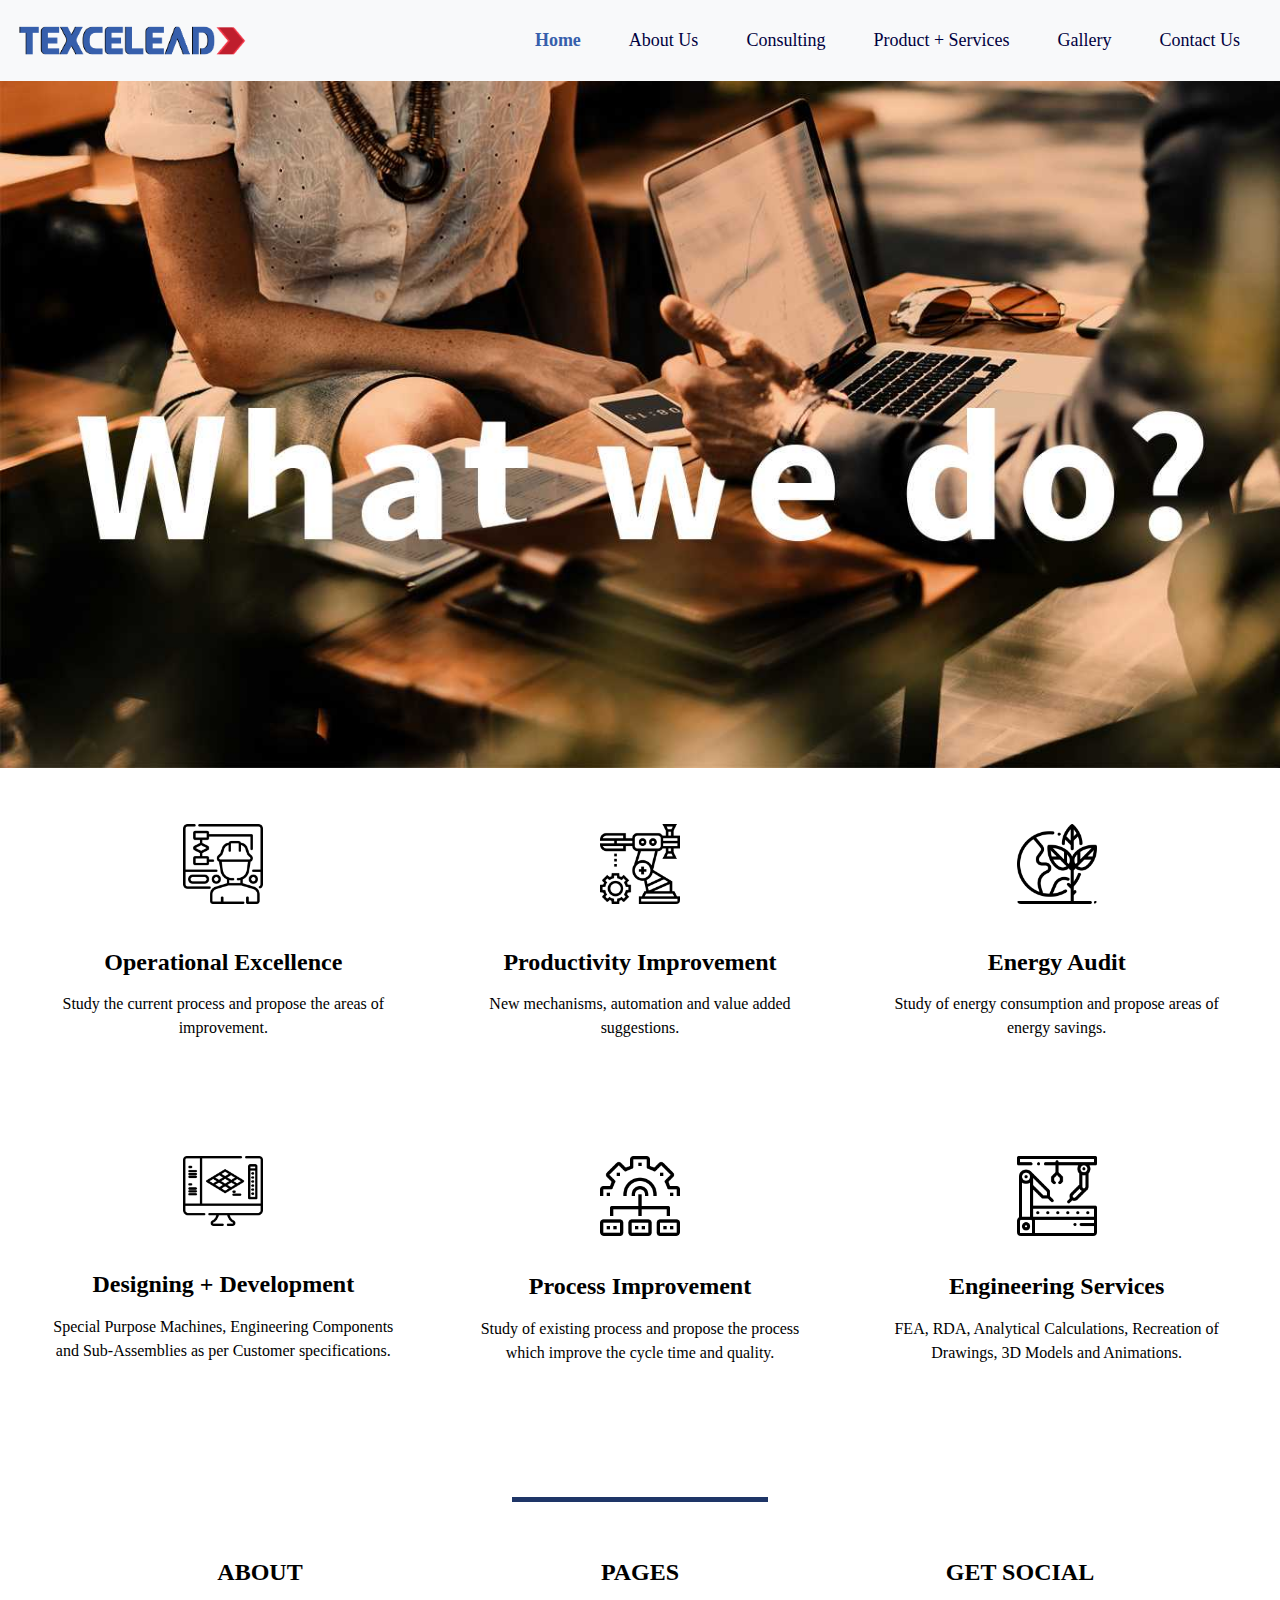
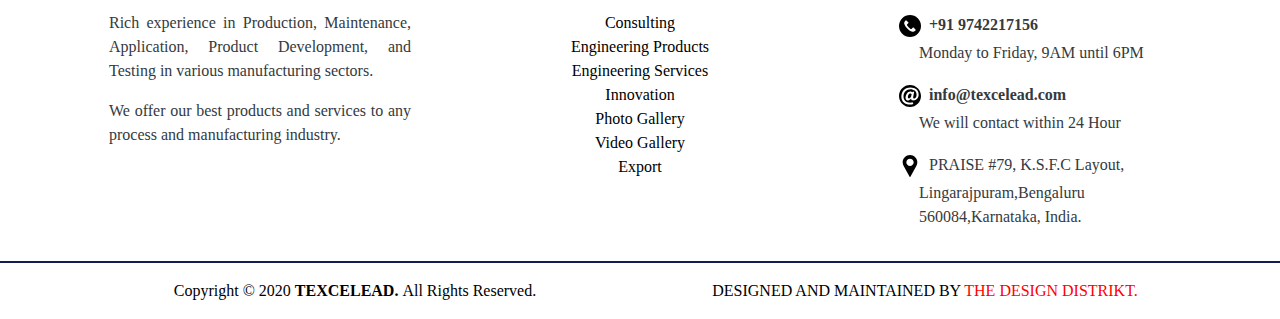
<file: consult.html>
<!DOCTYPE html>
<html lang="en">
<html>

<head>

    <title>Texcelead</title>
    <meta charset="UTF-8">
    <meta name="viewport" content="width=device-width, initial-scale=1">
    <link href="https://fonts.googleapis.com/css?family=Lato&display=swap" rel="stylesheet">

    <link rel="stylesheet" href="https://stackpath.bootstrapcdn.com/bootstrap/4.4.1/css/bootstrap.min.css"
        crossorigin="anonymous">
    <link href="/assets/css/style.css" rel="stylesheet">

    <script src="https://code.jquery.com/jquery-3.2.1.slim.min.js" crossorigin="anonymous"></script>
    <script src="https://cdnjs.cloudflare.com/ajax/libs/popper.js/1.12.9/umd/popper.min.js" crossorigin="anonymous">
    </script>
    <script src="https://maxcdn.bootstrapcdn.com/bootstrap/4.0.0/js/bootstrap.min.js" crossorigin="anonymous"></script>

</head>

<body>
    <!-- start of header -->
    <div class="fixed-top bg-light">
        <nav class="navbar navbar-expand-lg navbar-custom navbar-light">
            <a class="navbar-brand" href="#"><img src="assets/images/Logo.png" class="" style="width: 230px;"></a>
            <button class="navbar-toggler" type="button" data-toggle="collapse" data-target="#navbarSupportedContent"
                aria-controls="navbarSupportedContent" aria-expanded="false" aria-label="Toggle navigation">
                <span class="navbar-toggler-icon"></span>
            </button>

            <div class="collapse navbar-collapse justify-content-end" id="navbarSupportedContent">
                <ul class="navbar-nav">
                    <li class="nav-item active">
                        <a class="nav-link px-4" href="index.html">Home </a>
                    </li>
                    <li class="nav-item">
                        <a class="nav-link px-4" href="about.html">About Us</a>
                    </li>
                    <li class="nav-item">
                        <a class="nav-link px-4" href="consult.html">Consulting<span class="sr-only">(current)</span></a>
                    </li>
                    <li class="nav-item">
                        <a class="nav-link px-4" href="product.html">Product +
                            Services</a>
                    </li>
                    <li class="nav-item">
                        <a class="nav-link px-4" href="">Gallery</a>
                    </li>
                    <li class="nav-item">
                        <a class="nav-link px-4" href="contactus.html">Contact Us</a>
                    </li>
                </ul>
            </div>
        </nav>
    </div>

    <!-- end of nav-bar -->

<!-- Start of Image Content -->
<div class="pt-5">
    <img src="assets/images/consulting.jpeg" class="w-100">
</div>
<!-- End of Image Content -->


<!-- Start of middle content -->
<div class="container-fluid w-100 mb-5">
    
    <!-- start of row1 -->
    <div class="row pt-4 d-flex mx-auto">
        <div class="col-md-4">
            <div class="card mt-2 border-0  w-100" >
                <img class="card-img-bottom rounded mx-auto d-block pt-4" src="/assets/images/icons/Operational-Excellence.png" alt="Card image cap" style="width:5rem ">
                <div class="card-body">
                    <h4 class="font-weight-bold text-center pt-4" style="color:black">Operational Excellence</h4>
                    <p class="text-center pt-2" style="color:black">Study the current process and propose the areas of improvement.</p>
                </div>
            </div>
        </div>


        <div class="col-md-4">
            <div class="card mt-2 border-0 mb-4 w-100">
                <img class="card-img-bottom rounded mx-auto d-block pt-4" src="/assets/images/icons/Productivity-Improvement.png"
                    alt="Card image cap" style="width:5rem ">
                <div class="card-body">
                    <h4 class="font-weight-bold text-center pt-4" style="color:black">Productivity Improvement</h4>
                    <p class="text-center pt-2" style="color:black">New mechanisms, automation and value added suggestions.</p>
                </div>
            </div>
        </div>

        <div class="col-md-4">
            <div class="card mt-2 border-0 mb-5 w-100">
                <img class="card-img-bottom rounded mx-auto d-block pt-4"
                    src="/assets/images/icons/Energy-Audit.png" alt="Card image cap" style="width:5rem ">
                <div class="card-body">
                    <h4 class="font-weight-bold text-center pt-4" style="color:black">Energy Audit</h4>
                    <p class="text-center pt-2" style="color:black">Study of energy consumption and propose areas of energy savings.</p>
                </div>
            </div>
        </div>
    </div>
    <!-- end of row1 -->

    <!-- start of row2 -->
    <div class="row d-flex mx-auto">
        <div class="col-md-4">
            <div class="card mt-2 border-0  w-100" >
                <img class="card-img-bottom rounded mx-auto d-block pt-4" src="/assets/images/icons/DesignandDevelopment.png"
                    alt="Card image cap" style="width:5rem ">
                <div class="card-body">
                    <h4 class="font-weight-bold text-center pt-4" style="color:black">Designing + Development</h4>
                    <p class="text-center pt-2" style="color:black">Special Purpose Machines, Engineering Components and Sub-Assemblies as per Customer specifications.</p>
                </div>
            </div>
        </div>
        <div class="col-md-4">
            <div class="card mt-2 border-0 mb-4 w-100">
                <img class="card-img-bottom rounded mx-auto d-block pt-4" src="/assets/images/icons/Process-Improvement.png"
                    alt="Card image cap" style="width:5rem ">
                <div class="card-body">
                    <h4 class="font-weight-bold text-center pt-3" style="color:black">Process Improvement</h4>
                    <p class="text-center pt-2" style="color:black">Study of existing process and propose the process which improve the cycle time and quality.</p>
                </div>
            </div>
        </div>

        <div class="col-md-4">
            <div class="card mt-2 border-0 mb-5 w-100">
                <img class="card-img-bottom rounded mx-auto d-block pt-4"
                    src="/assets/images/icons/Engineering-Services.png" alt="Card image cap" style="width:5rem ">
                <div class="card-body">
                    <h4 class="font-weight-bold text-center pt-3" style="color:black">Engineering Services</h4>
                    <p class="text-center pt-2" style="color:black">FEA, RDA, Analytical Calculations, Recreation of Drawings, 3D Models and Animations.</p>
                </div>
            </div>
        </div>
    </div>
</div>
<hr class="new6 mt-3 mb-3">
 <!-- end of row2 -->

<!-- End of the middle content -->
     <!-- start of footer -->
    <div id="footer" class="pt-4">
        <div class="container">
            <div class="row">
                <div class="col-md-4">
                    <h4 class="text-center pb-3 pt-3 font-weight-bold " style="color:black">ABOUT</h4>
                    <p class="text-justify px-4 text-dark" >Rich experience in Production, Maintenance, Application, Product Development, and Testing in various manufacturing sectors.</p>
                    <p class="text-justify px-4 text-dark">We offer our best products and services to any process and manufacturing industry.</p>
                </div>

                <div class="col-md-4">
                    <h4 class="text-center pb-3 pt-3 font-weight-bold" style="color:black">PAGES</h4>
                    <ol class="s19 text-center awesome">
                        <li><a href="/consult.html" style="color:black">Consulting</a></li>
                        <li><a href="/product.html" style="color:black">Engineering Products</a></li>
                        <li><a href="/product.html" style="color:black">Engineering Services</a></li>
                        <li><a href="#" style="color:black">Innovation</a></li>
                        <li><a href="#" style="color:black">Photo Gallery</a></li>
                        <li><a href="#" style="color:black">Video Gallery</a></li>
                        <li><a href="#" style="color:black">Export</a></li>

                    </ol>
                </div>

                <div class="col-md-4">
                    <h4 class="text-center pb-3 pt-3 font-weight-bold" style="color:black">GET SOCIAL</h4>

                    <div class="mx-auto" style="width: 250px;">
                        <ul class="list-unstyled">
                            <li>
                                <img src="/assets/images/icons/call.svg" class="p-1" style="width:30px;">
                                <a href="tel:9090901234" class="text-dark font-weight-bold"
                                    style="text-decoration:none;">+91
                                    9742217156</a><br />
                                <span class="pl-4 text-dark" style="line-height:1.2rem;">Monday to
                                    Friday, 9AM until 6PM </span>
                            </li>
                            <li class="pt-3">
                                <img src="/assets/images/icons/email.svg" class="p-1" style="width:30px;">
                                <a href="mailto:info@texcelead.com" class="text-dark font-weight-bold"
                                    style="text-decoration:none;">info@texcelead.com</a><br />
                                <span class="pl-4 text-dark" style="line-height:1rem;">We will contact within
                                    24 Hour</span>
                            </li>
                            <li class="pt-3">
                                <img src="/assets/images/icons/map.svg" class="p-1" style="width:30px;"> <span class="text-dark">PRAISE
                                    #79, K.S.F.C
                                    Layout,</span>
                                <div class="pl-4 text-dark">Lingarajpuram,Bengaluru
                                    560084,Karnataka, India.</div>
                            </li>
                        </ul>
                    </div>
                </div>
            </div>
        </div>
    </div>

    <hr class="new4">

    <div class="container w-100">
        <div class="row">
            <div class="col-md-6">
                <div class="footer-credits">
                    <p class="text-center footNote" style="color:black"> Copyright © 2020 <strong>TEXCELEAD. </strong>All Rights Reserved.
                    </p>
                </div>
            </div>
            <div class="col-md-6">
                <div class="footer-credits">
                    <p class="text-center footNote" style="color:black">DESIGNED AND MAINTAINED BY <span style="color:red">THE DESIGN
                            DISTRIKT.</span>
                    </p>
                </div>
            </div>
        </div>
    </div>












    <!-- end of footer -->
</file>
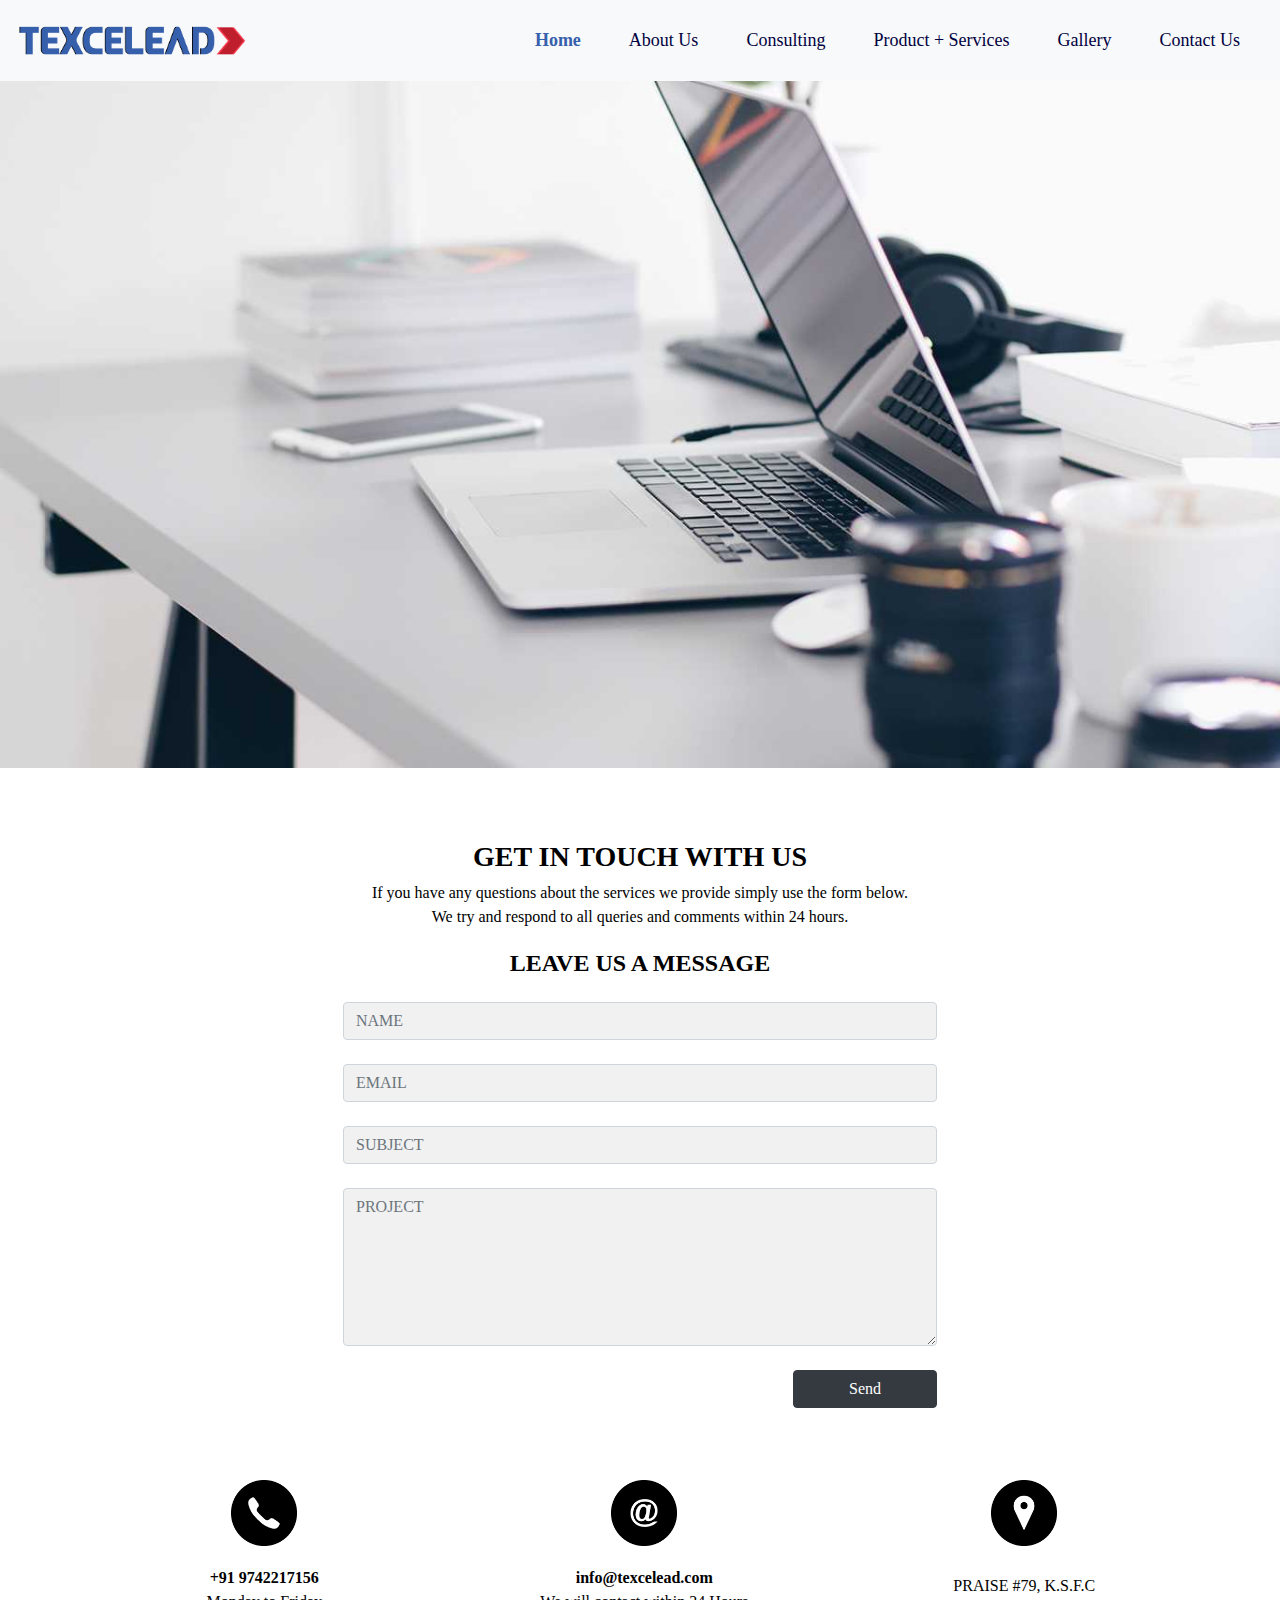
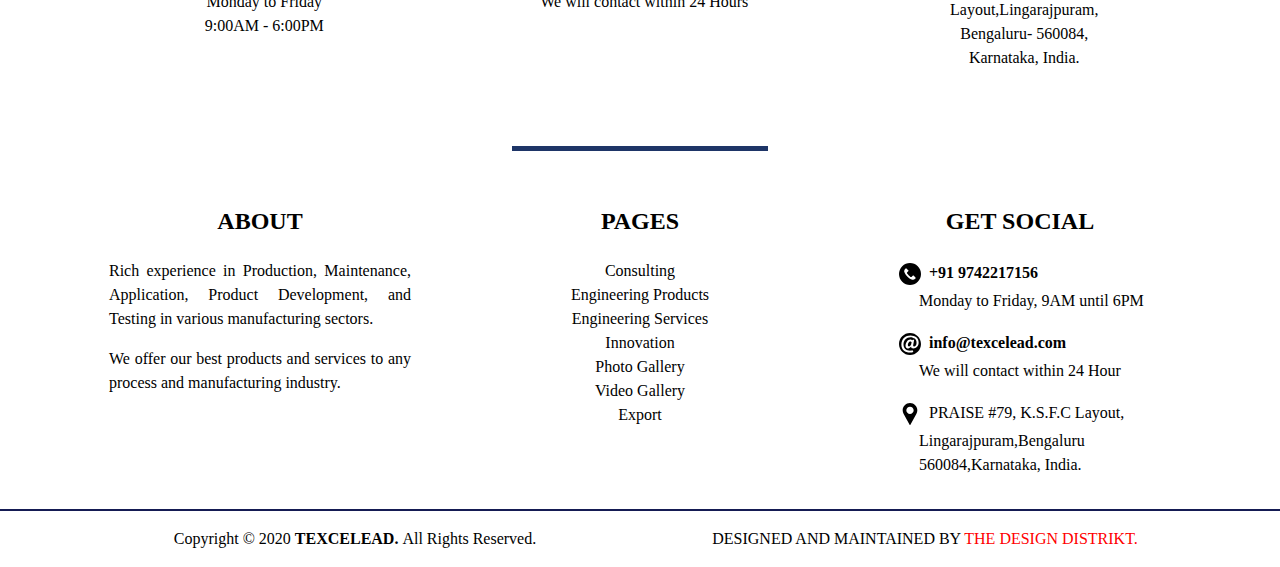
<file: contactus.html>
<!DOCTYPE html>
<html lang="en">
<html>

<head>

    <title>Texcelead</title>
    <meta charset="UTF-8">
    <meta name="viewport" content="width=device-width, initial-scale=1">
    <link href="https://fonts.googleapis.com/css?family=Lato&display=swap" rel="stylesheet">

    <link rel="stylesheet" href="https://stackpath.bootstrapcdn.com/bootstrap/4.4.1/css/bootstrap.min.css"
        crossorigin="anonymous">
    <link href="/assets/css/style.css" rel="stylesheet">

    <script src="https://code.jquery.com/jquery-3.2.1.slim.min.js" crossorigin="anonymous"></script>
    <script src="https://cdnjs.cloudflare.com/ajax/libs/popper.js/1.12.9/umd/popper.min.js" crossorigin="anonymous">
    </script>
    <script src="https://maxcdn.bootstrapcdn.com/bootstrap/4.0.0/js/bootstrap.min.js" crossorigin="anonymous"></script>

</head>

<body>
    <!-- start of header -->
    <div class="fixed-top bg-light">
        <nav class="navbar navbar-expand-lg navbar-custom navbar-light">
            <a class="navbar-brand" href="#"><img src="assets/images/Logo.png" class="" style="width: 230px;"></a>
            <button class="navbar-toggler" type="button" data-toggle="collapse" data-target="#navbarSupportedContent"
                aria-controls="navbarSupportedContent" aria-expanded="false" aria-label="Toggle navigation">
                <span class="navbar-toggler-icon"></span>
            </button>

            <div class="collapse navbar-collapse justify-content-end" id="navbarSupportedContent">
                <ul class="navbar-nav">
                    <li class="nav-item active">
                        <a class="nav-link px-4" href="index.html">Home</a>
                    </li>
                    <li class="nav-item">
                        <a class="nav-link px-4" href="about.html">About Us</a>
                    </li>
                    <li class="nav-item">
                        <a class="nav-link px-4" href="consult.html">Consulting</a>
                    </li>
                    <li class="nav-item">
                        <a class="nav-link px-4" href="product.html">Product +
                            Services</a>
                    </li>
                    <li class="nav-item">
                        <a class="nav-link px-4" href="">Gallery</a>
                    </li>
                    <li class="nav-item">
                        <a class="nav-link px-4" href="contactus.html">Contact Us<span class="sr-only">(current)</span></a>
                    </li>
                </ul>
            </div>
        </nav>
    </div>
    <!-- end of header -->

<!-- start of image content -->
<div class="pt-5">
    <img src="assets/images/contact.jpeg" class="w-100">
</div>
<!-- end of image content -->

<!-- start of form content -->
<div class="container-fluid pt-4">
    <h3 class="text-center font-weight-bold pt-5" style="color:black">GET IN TOUCH WITH US</h3>
    <p class="text-center px-5" style="color:black">If you have any questions about the services we provide simply use the form below.<br> We try and respond to all queries and comments within 24 hours.</p>
    <h4 class="text-center font-weight-bold pt-1" style="color:black">LEAVE US A MESSAGE</h4>
</div>


<div class="container-fluid pb-4">
    <div class="row justify-content-center">
      <div class="col-md-6 mt-2">
        <form action="" method="post" id="form-box" class="p-2">
          <div class="form-group input-group">
            <input type="text" name="name" class="form-control" placeholder="NAME" required>
          </div>
          <div class="form-group input-group pt-2">
           <input type="email" name="email" class="form-control" placeholder="EMAIL" required>
          </div>
          <div class="form-group input-group pt-2">
            
            <input type="text" name="subject" class="form-control" placeholder="SUBJECT" required>
          </div>
          <div class="form-group input-group pt-2">
            <textarea name="msg" id="msg" class="form-control" placeholder="PROJECT" cols="30" rows="6" required></textarea>
          </div>
          <div class="form-group pt-2">
            <input type="submit" name="submit" id="submit" class="btn btn-dark float-right" style="width:9rem;" value="Send">
          </div>
        </form>
      </div>
    </div>
  </div>

<!-- End of form content -->

<!-- start of contact links -->
<div class="container pt-4 pb-4">
    <div class="row">
        <div class="col-md-4">
            <div class="card ml-5 border-0 w-75" >
                <img class="card-img-bottom rounded mx-auto d-block pt-4 w-25" src="/assets/images/icons/Phone.png"
                    alt="Card image cap">
                <div class="card-body">
                  <p class="text-center"> <a href="tel:9090901234" class="font-weight-bold" style="text-decoration:none;text-align: center; color:black" >+91 9742217156 </a> <br>Monday to Friday<br> 9:00AM - 6:00PM </p> 
                   
                </div>
            </div>
        </div>
        <div class="col-md-4">
            <div class="card  ml-5 border-0 w-75">
                <img class="card-img-bottom rounded mx-auto d-block pt-4 w-25" src="/assets/images/icons/Email.png"
                    alt="Card image cap">
                <div class="card-body">
                    <p class="text-center"><a href="mailto:info@texcelead.com" class="font-weight-bold" style="text-decoration:none; color:black">info@texcelead.com</a><br> We will contact within 24 Hours</p>
                    
                </div>
            </div>
        </div>

        <div class="col-md-4">
            <div class="card  ml-5 border-0 w-75" >
                <img class="card-img-bottom rounded mx-auto d-block pt-4 w-25" src="/assets/images/icons/Address.png"
                    alt="Card image cap">
                <div class="card-body">
                    
                    <p class="text-center pt-2" style="color:black">PRAISE #79, K.S.F.C Layout,Lingarajpuram,<br> Bengaluru- 560084,<br>Karnataka, India.</p>
                </div>
            </div>
        </div>
    </div>
</div>
<hr class="new6 mt-3 mb-3">

<!-- end of contact links -->

<!-- start of footer -->
<div id="footer" class="pt-4">
    <div class="container">
        <div class="row">
            <div class="col-md-4">
                <h4 class="text-center pb-3 pt-3 font-weight-bold " style="color:black">ABOUT</h4>
                <p class="text-justify px-4" style="color:black" >Rich experience in Production, Maintenance, Application, Product Development, and Testing in various manufacturing sectors.</p>
                <p class="text-justify px-4" style="color:black">We offer our best products and services to any process and manufacturing industry.</p>
            </div>

            <div class="col-md-4">
                <h4 class="text-center pb-3 pt-3 font-weight-bold" style="color:black">PAGES</h4>
                <ol class="s19 text-center awesome">
                    <li><a href="/consult.html" style="color:black">Consulting</a></li>
                    <li><a href="/product.html" style="color:black">Engineering Products</a></li>
                    <li><a href="/product.html" style="color:black">Engineering Services</a></li>
                    <li><a href="#" style="color:black">Innovation</a></li>
                    <li><a href="#" style="color:black">Photo Gallery</a></li>
                    <li><a href="#" style="color:black">Video Gallery</a></li>
                    <li><a href="#" style="color:black">Export</a></li>

                </ol>
            </div>

            <div class="col-md-4">
                <h4 class="text-center pb-3 pt-3 font-weight-bold" style="color:black">GET SOCIAL</h4>

                <div class="mx-auto" style="width: 250px;">
                    <ul class="list-unstyled">
                        <li>
                            <img src="/assets/images/icons/call.svg" class="p-1" style="width:30px;">
                            <a href="tel:9090901234" class="font-weight-bold"
                                style="text-decoration:none; color:black">+91
                                9742217156</a><br />
                            <span class="pl-4" style="line-height:1.2rem;color:black">Monday to
                                Friday, 9AM until 6PM </span>
                        </li>
                        <li class="pt-3">
                            <img src="/assets/images/icons/email.svg" class="p-1" style="width:30px;">
                            <a href="mailto:info@texcelead.com" class="font-weight-bold"
                                style="text-decoration:none; color:black">info@texcelead.com</a><br />
                            <span class="pl-4" style="line-height:1rem;color:black">We will contact within
                                24 Hour</span>
                        </li>
                        <li class="pt-3">
                            <img src="/assets/images/icons/map.svg" class="p-1" style="width:30px;color:black"> <span class="">PRAISE
                                #79, K.S.F.C
                                Layout,</span>
                            <div class="pl-4" style="color:black">Lingarajpuram,Bengaluru
                                560084,Karnataka, India.</div>
                        </li>
                    </ul>
                </div>
            </div>
        </div>
    </div>
</div>

<hr class="new4">

<div class="container w-100">
    <div class="row">
        <div class="col-md-6">
            <div class="footer-credits">
                <p class="text-center footNote" style="color:black"> Copyright © 2020 <strong>TEXCELEAD. </strong>All Rights Reserved.
                </p>
            </div>
        </div>
        <div class="col-md-6">
            <div class="footer-credits">
                <p class="text-center footNote" style="color:black">DESIGNED AND MAINTAINED BY <span style="color:red">THE DESIGN
                        DISTRIKT.</span>
                </p>
            </div>
        </div>
    </div>
</div>










<!-- end of footer -->

</body>
</html>
</file>
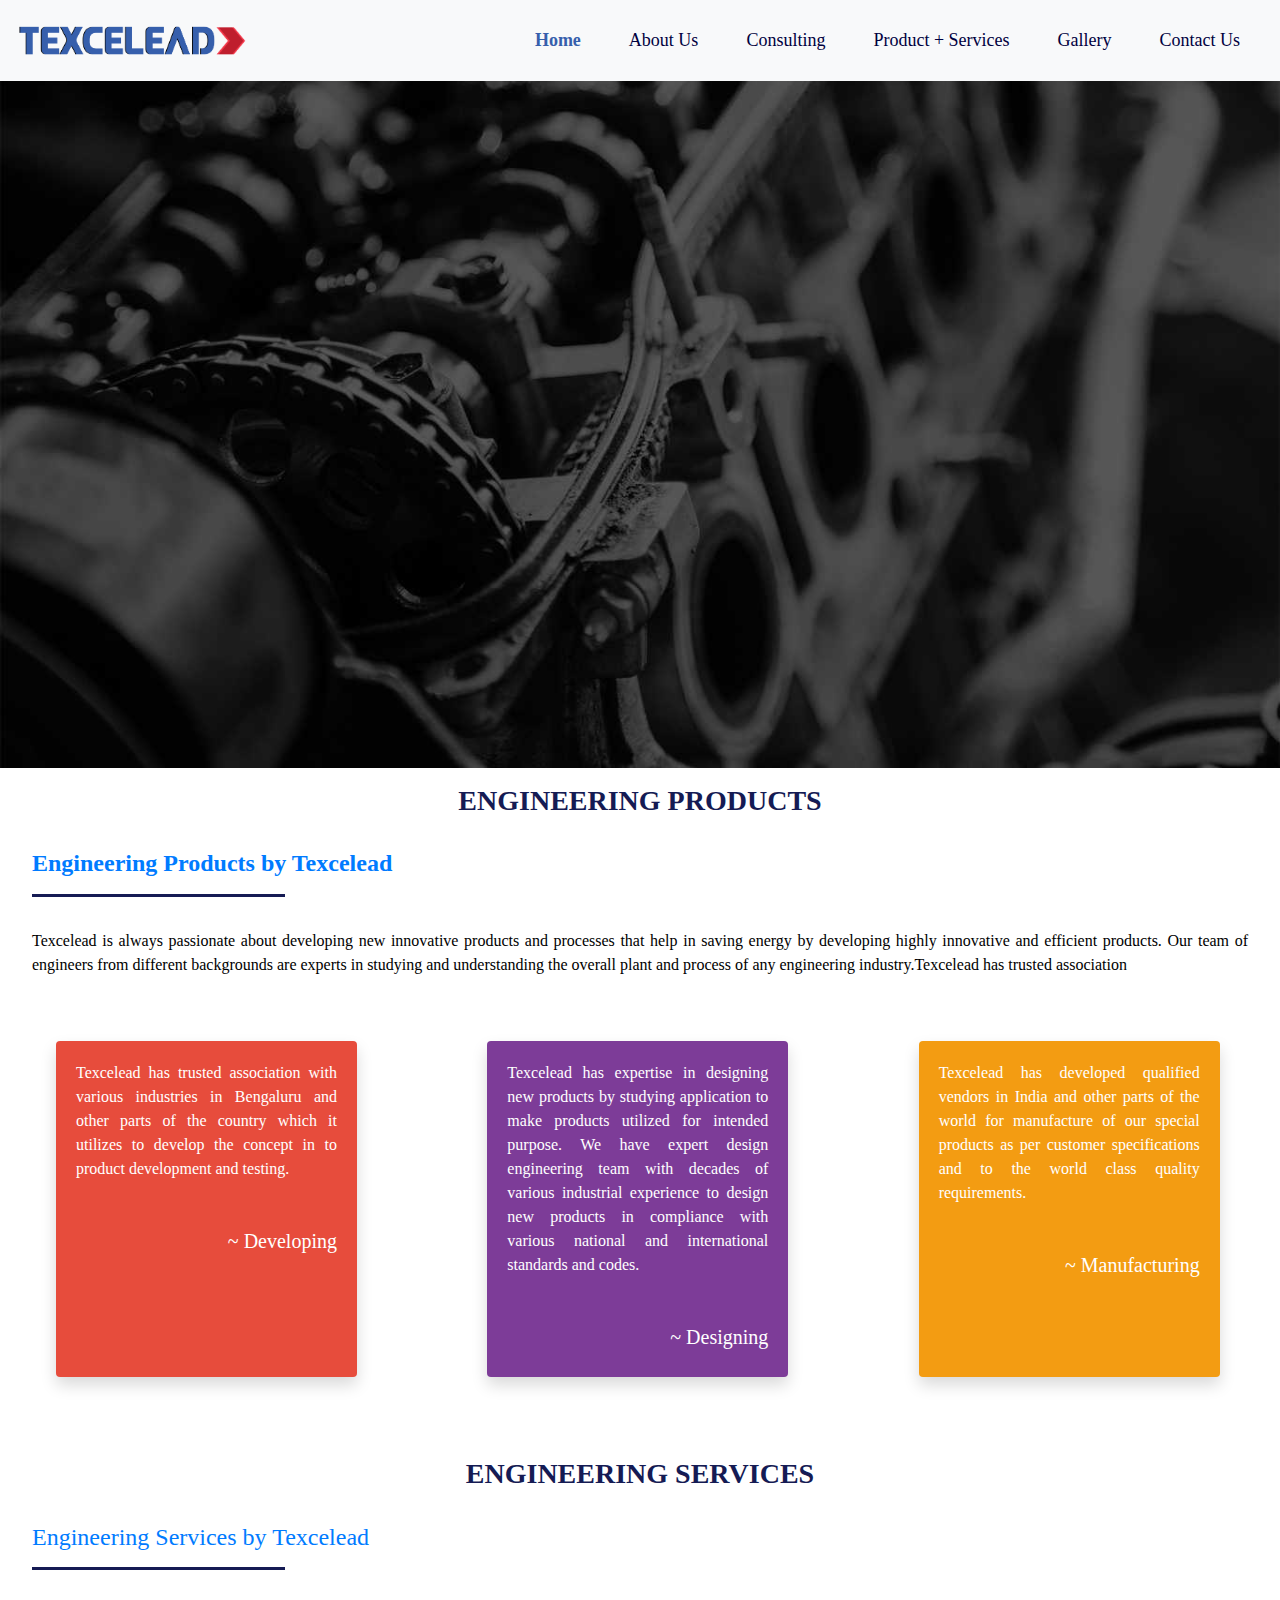
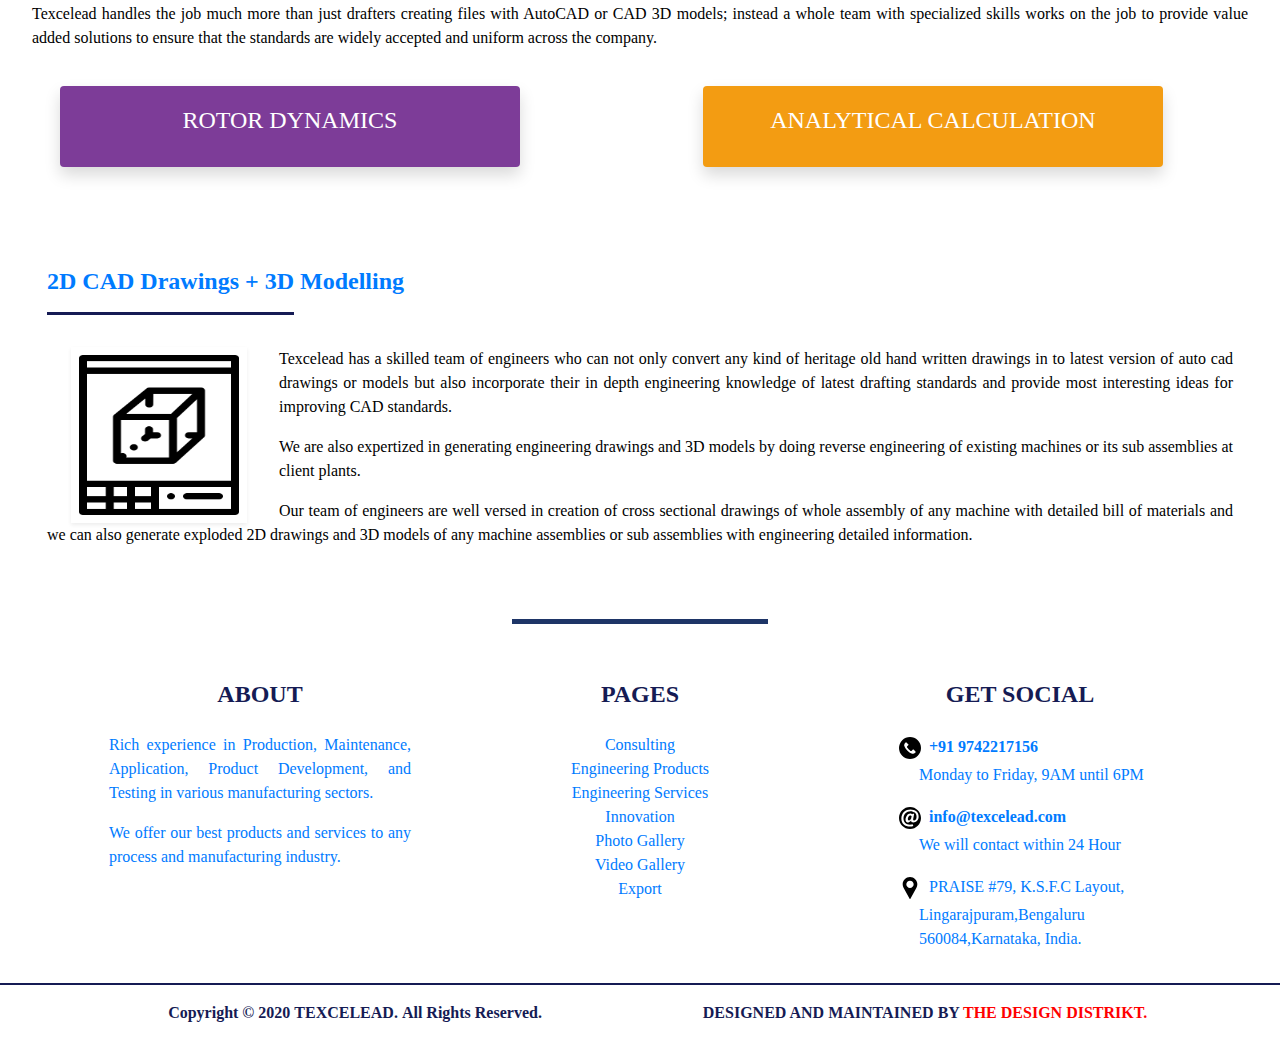
<file: product.html>
<!DOCTYPE html>
<html lang="en">
<html>

<head>

    <title>Texcelead</title>
    <meta charset="UTF-8">
    <meta name="viewport" content="width=device-width, initial-scale=1">
    <link href="https://fonts.googleapis.com/css?family=Lato&display=swap" rel="stylesheet">

    <link rel="stylesheet" href="https://stackpath.bootstrapcdn.com/bootstrap/4.4.1/css/bootstrap.min.css"
        crossorigin="anonymous">
    <link href="/assets/css/style.css" rel="stylesheet">

    <script src="https://code.jquery.com/jquery-3.2.1.slim.min.js" crossorigin="anonymous"></script>
    <script src="https://cdnjs.cloudflare.com/ajax/libs/popper.js/1.12.9/umd/popper.min.js" crossorigin="anonymous">
    </script>
    <script src="https://maxcdn.bootstrapcdn.com/bootstrap/4.0.0/js/bootstrap.min.js" crossorigin="anonymous"></script>

</head>

<body>
    <!-- start of header -->
    <div class="fixed-top bg-light">
        <nav class="navbar navbar-expand-lg navbar-custom navbar-light">
            <a class="navbar-brand" href="#"><img src="assets/images/Logo.png" class="" style="width: 230px;"></a>
            <button class="navbar-toggler" type="button" data-toggle="collapse" data-target="#navbarSupportedContent"
                aria-controls="navbarSupportedContent" aria-expanded="false" aria-label="Toggle navigation">
                <span class="navbar-toggler-icon"></span>
            </button>

            <div class="collapse navbar-collapse justify-content-end" id="navbarSupportedContent">
                <ul class="navbar-nav">
                    <li class="nav-item active">
                        <a class="nav-link px-4" href="index.html">Home</a>
                    </li>
                    <li class="nav-item">
                        <a class="nav-link px-4" href="about.html">About Us</a>
                    </li>
                    <li class="nav-item">
                        <a class="nav-link px-4" href="consult.html">Consulting</a>
                    </li>
                    <li class="nav-item">
                        <a class="nav-link px-4" href="product.html">Product +
                            Services  <span class="sr-only">(current)</span></a>
                    </li>
                    <li class="nav-item">
                        <a class="nav-link px-4" href="">Gallery</a>
                    </li>
                    <li class="nav-item">
                        <a class="nav-link px-4" href="contactus.html">Contact Us</a>
                    </li>
                </ul>
            </div>
        </nav>
    </div>
    <!-- end of header -->

    <!-- end of nav-bar -->

<!-- Start of Image Content -->
<div class="pt-5">
    <img src="assets/images/prodandservices.jpeg" class="w-100">
</div>
<!-- End of Image Content -->

<!-- start of the middle content1 -->

<div class="container-fluid p-2 mt-2 mb-3">
    <div class="row">
        <div class="col-md-12">
            <h3 class="text-center font-weight-bold" style="color:#151b54">ENGINEERING PRODUCTS</h3>
                <h4 class="font-weight-bold text-primary text-left px-4 pt-4">Engineering Products by Texcelead</h4>
                <hr class="new5 ">
            <p class="text-justify px-4 pt-3">Texcelead is always passionate about developing new innovative products and processes that help in saving energy by developing highly innovative and efficient products. Our team of engineers from different backgrounds are experts in studying and understanding the overall plant and process of any engineering industry.Texcelead has trusted association</p>
        </div>
    </div>
    <div class="row">
        <div class="col-md-4  d-flex align-items-stretch">
            <div class="card w-75 ml-5  border-0 mt-5 shadow" style="background-color:#E74C3C;">
                <div class="card-body" >
                  <p class="card-text text-justify text-white">Texcelead has trusted association with various industries in Bengaluru and other parts of the country which it utilizes to develop the concept in to product development and testing.</p>
                  <h5 class="text-white text-right mt-5 "> ~ Developing</h5>
                </div>
            </div>
        </div>

        <div class="col-md-4  d-flex align-items-stretch">
            <div class="card w-75  ml-5 mt-5 border-0 shadow" style="background-color: #7D3C98;">
                <div class="card-body">
                  <p class="card-text text-justify text-white">Texcelead has expertise in designing new products by studying application to make products utilized for intended purpose. We have expert design engineering team with decades of various industrial experience to design new products in compliance with various national and international standards and codes.</p> 
                  <h5 class="text-white text-right mt-5 "> ~ Designing</h5>
                </div>
            </div>
        </div>

        <div class="col-md-4  d-flex align-items-stretch">
            <div class="card w-75  ml-5 mt-5 border-0 shadow" style="background-color:  #F39C12;">
                <div class="card-body">  
                    <p class="card-text text-justify text-white">Texcelead has developed qualified vendors in India and other parts of the world for manufacture of our special products as per customer specifications and to the world class quality requirements.</p>
                    <h5 class="text-white text-right mt-5 "> ~ Manufacturing</h5>
                </div>
            </div>      
        </div>
    </div>
</div>

<!-- End of the middle content1 -->





<!-- Start of middle content2 -->
<div class="container-fluid mt-3 mb-5 p-2">
    <div class="row">
        <div class="col-md-12 mt-5">
            <h3 class="text-center font-weight-bold" style="color:#151b54">ENGINEERING SERVICES</h3>
            <h4 class="text-left text-primary px-4 pt-4">Engineering Services by Texcelead</h4>
            <hr class="new5 ">
            <p class="text-justify px-4  pt-3">Texcelead handles the job much more than just drafters creating files with AutoCAD or CAD 3D models; instead a whole team with specialized skills works on the job to provide value added solutions to ensure that the standards are widely accepted and uniform across the company.
                <!-- <ol class="s19 px-4 font-weight-bold">
                    <li>Rotor Dynamics</li>
                    <li>Analytical Calculations</li>
                </ol> -->
            </p>
        </div>
    </div>
    <div class="row p-1" >

        <div class="col-md-6 mb-4">
            <a href="Rotoralnys.html" style="text-decoration:none;">
            <div class="card border-0 shadow w-75 ml-5 mt-3" style="background-color: #7D3C98;" >
    
    <div class="card-body w-100">
      <h4 class="card-title text-center text-white">ROTOR DYNAMICS</h4>
      <!-- <p class="card-text">Some quick example text to build on the card title and make up the bulk of the card's content.</p> -->
      
     </div>
  </div>
</a>
    </div>
    <div class="col-md-6 mb-4">
        <a href="analytical.html" style="text-decoration:none;">
        <div class="card border-0 shadow w-75 ml-5 mt-3" style="background-color: #F39C12;" >
            
            <div class="card-body ">
              <h4 class="card-title text-center text-white">ANALYTICAL CALCULATION</h4>
              <!-- <p class="card-text">Some quick example text to build on the card title and make up the bulk of the card's content.</p> -->
              <!-- <a href="#" >Read more</a> -->
            </div>
          </div>
          </a>
    </div>

</div>
<div class="col-md-12 mt-5">
   
    <h4 class="font-weight-bold text-left text-primary px-4 pt-4">2D CAD Drawings + 3D Modelling</h4>
    <hr class="new5 ">
    <div id="square-shape-example" class="mt-3">
    <img src="/assets/images/icons/CAD.png" class="square p-1 shadow-sm ml-5 mt-3 p-2" style="width:11rem; height:11rem;">

    <p class="text-justify px-4 pt-3">Texcelead has a skilled team of engineers who can not only convert any kind of heritage old hand written drawings in to latest version of auto cad drawings or models but also incorporate their in depth engineering knowledge of latest drafting standards and provide most interesting ideas for improving CAD standards.</p>
    <p class="text-justify px-4">We are also expertized in generating engineering drawings and 3D models by doing reverse engineering of existing machines or its sub assemblies at client plants.</p>
    <p class="text-justify px-4">Our team of engineers are well versed in creation of cross sectional drawings of whole assembly of any machine with detailed bill of materials and we can also generate exploded 2D drawings and 3D models of any machine assemblies or sub assemblies with engineering detailed information.</p>
    </div>
        
    
</div>
</div>
<hr class="new6 mt-3 mb-3">
<!-- start of middle content3 -->

     <!-- start of footer -->
     <div id="footer" class="pt-4">
        <div class="container">
            <div class="row">
                <div class="col-md-4">
                    <h4 class="text-center pb-3 pt-3 font-weight-bold " style="color:#151b54">ABOUT</h4>
                    <p class="text-justify px-4 text-primary" >Rich experience in Production, Maintenance, Application, Product
                        Development, and Testing in various manufacturing sectors.</p>
                    <p class="text-justify px-4 text-primary">We offer our best products and services to any process and
                        manufacturing
                        industry.</p>
                </div>

                <div class="col-md-4">
                    <h4 class="text-center pb-3 pt-3 font-weight-bold" style="color:#151b54">PAGES</h4>
                    <ol class="s19 text-center awesome">
                        <li><a href="/consult.html">Consulting</a></li>
                        <li><a href="/product.html">Engineering Products</a></li>
                        <li><a href="/product.html">Engineering Services</a></li>
                        <li><a href="#">Innovation</a></li>
                        <li><a href="#">Photo Gallery</a></li>
                        <li><a href="#">Video Gallery</a></li>
                        <li><a href="#">Export</a></li>

                    </ol>
                </div>

                <div class="col-md-4">
                    <h4 class="text-center pb-3 pt-3 font-weight-bold" style="color:#151b54">GET SOCIAL</h4>

                    <div class="mx-auto" style="width: 250px;">
                        <ul class="list-unstyled">
                            <li>
                                <img src="/assets/images/icons/call.svg" class="p-1" style="width:30px;">
                                <a href="tel:9090901234" class="text-primary font-weight-bold"
                                    style="text-decoration:none;">+91
                                    9742217156</a><br />
                                <span class="pl-4 text-primary" style="line-height:1.2rem;">Monday to
                                    Friday, 9AM until 6PM </span>
                            </li>
                            <li class="pt-3">
                                <img src="/assets/images/icons/email.svg" class="p-1" style="width:30px;">
                                <a href="mailto:info@texcelead.com" class="text-primary font-weight-bold"
                                    style="text-decoration:none;">info@texcelead.com</a><br />
                                <span class="pl-4 text-primary" style="line-height:1rem;">We will contact within
                                    24 Hour</span>
                            </li>
                            <li class="pt-3">
                                <img src="/assets/images/icons/map.svg" class="p-1" style="width:30px; "> <span class="text-primary">PRAISE
                                    #79, K.S.F.C
                                    Layout,</span>
                                <div class="pl-4 text-primary">Lingarajpuram,Bengaluru
                                    560084,Karnataka, India.</div>
                            </li>
                        </ul>
                    </div>
                </div>
            </div>
        </div>
    </div>

    <hr class="new4">

    <div class="container w-100">
        <div class="row">
            <div class="col-md-6">
                <div class="footer-credits">
                    <p class="text-center footNote font-weight-bold" style="color:#151b54"> Copyright © 2020 <strong style="color:#151b54">TEXCELEAD. </strong>All Rights Reserved.
                    </p>
                </div>
            </div>
            <div class="col-md-6">
                <div class="footer-credits">
                    <p class="text-center footNote font-weight-bold" style="color:#151b54">DESIGNED AND MAINTAINED BY <span style="color:red">THE DESIGN
                            DISTRIKT.</span>
                    </p>
                </div>
            </div>
        </div>
    </div>
<!-- footer ends -->
</file>
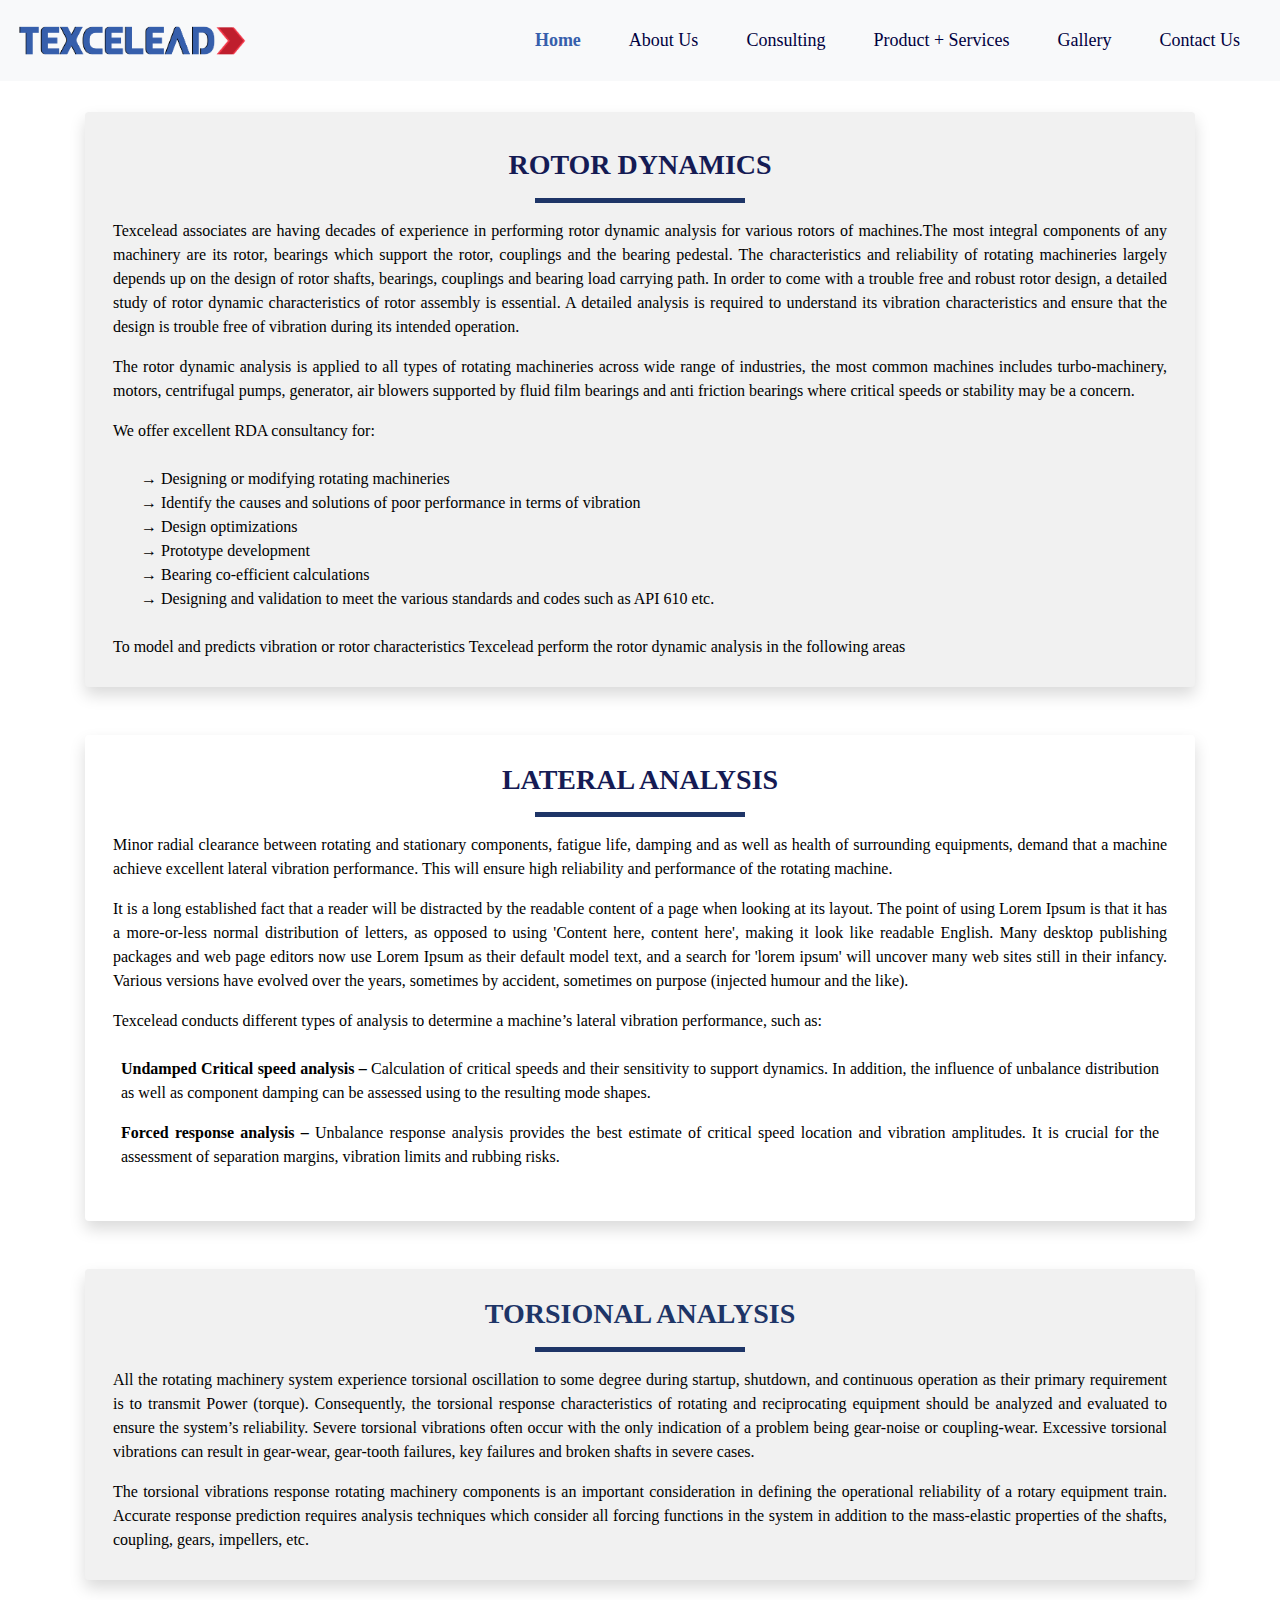
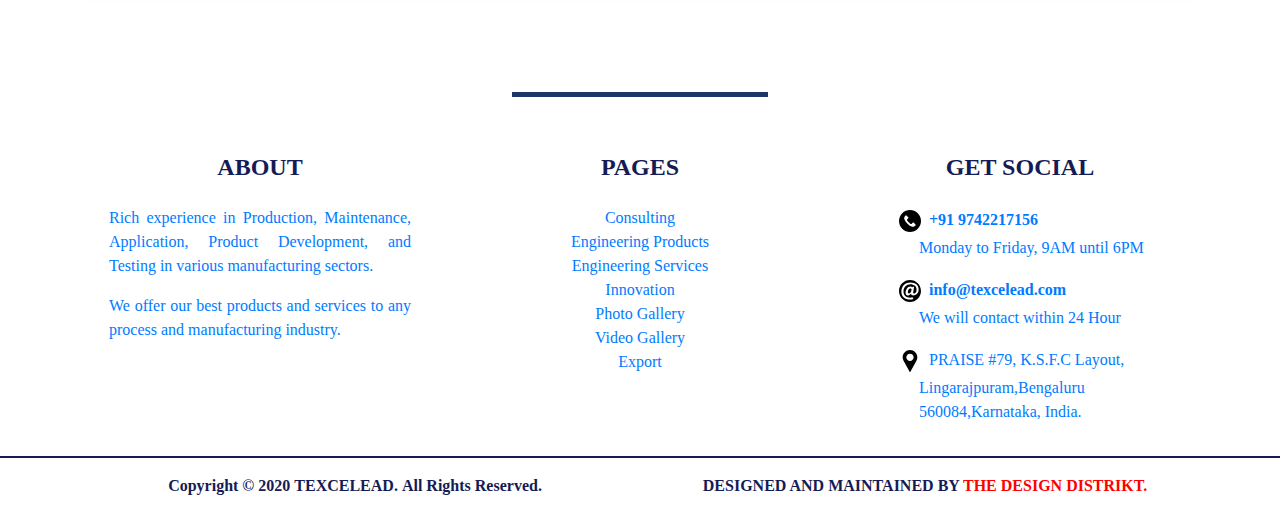
<file: Rotoralnys.html>
<!DOCTYPE html>
<html lang="en">
<html>

<head>

    <title>Texcelead</title>
    <meta charset="UTF-8">
    <meta name="viewport" content="width=device-width, initial-scale=1">
    <link href="https://fonts.googleapis.com/css?family=Lato&display=swap" rel="stylesheet">

    <link rel="stylesheet" href="https://stackpath.bootstrapcdn.com/bootstrap/4.4.1/css/bootstrap.min.css"
        crossorigin="anonymous">
    <link href="/assets/css/style.css" rel="stylesheet">

    <script src="https://code.jquery.com/jquery-3.2.1.slim.min.js" crossorigin="anonymous"></script>
    <script src="https://cdnjs.cloudflare.com/ajax/libs/popper.js/1.12.9/umd/popper.min.js" crossorigin="anonymous">
    </script>
    <script src="https://maxcdn.bootstrapcdn.com/bootstrap/4.0.0/js/bootstrap.min.js" crossorigin="anonymous"></script>

</head>

<body>
    <!-- start of header -->
    <div class="fixed-top bg-light">
        <nav class="navbar navbar-expand-lg navbar-custom navbar-light">
            <a class="navbar-brand" href="#"><img src="assets/images/Logo.png" class="" style="width: 230px;"></a>
            <button class="navbar-toggler" type="button" data-toggle="collapse" data-target="#navbarSupportedContent"
                aria-controls="navbarSupportedContent" aria-expanded="false" aria-label="Toggle navigation">
                <span class="navbar-toggler-icon"></span>
            </button>

            <div class="collapse navbar-collapse justify-content-end" id="navbarSupportedContent">
                <ul class="navbar-nav">
                    <li class="nav-item active">
                        <a class="nav-link px-4" href="index.html">Home</a>
                    </li>
                    <li class="nav-item">
                        <a class="nav-link px-4" href="about.html">About Us</a>
                    </li>
                    <li class="nav-item">
                        <a class="nav-link px-4" href="consult.html">Consulting</a>
                    </li>
                    <li class="nav-item">
                        <a class="nav-link px-4" href="product.html">Product +
                            Services</a>
                    </li>
                    <li class="nav-item">
                        <a class="nav-link px-4" href="">Gallery</a>
                    </li>
                    <li class="nav-item">
                        <a class="nav-link px-4" href="contactus.html">Contact Us</a>
                    </li>
                </ul>
            </div>
        </nav>
    </div>
    <!-- end of header -->
<div class="container mb-5 mt-5 py-3">
    <div class="row">
        <div class="col">
            <div class="card w-100 p-2 mt-5 border-0 shadow" style="background-color: #f1f1f1;">
                <div class="card-body">
                    <h3 class="font-weight-bold text-center p-2" style="color:#151b54">ROTOR DYNAMICS</h3>
                    <hr class="new6 mt-2 mb-3">
                    <p class="card-text text-justify">Texcelead associates are having decades of experience in performing rotor dynamic analysis for various rotors of machines.The most integral components of any machinery are its rotor, bearings which support the rotor, couplings and the bearing pedestal. The characteristics and reliability of rotating machineries largely depends up on the design of rotor shafts, bearings, couplings and bearing load carrying path. In order to come with a trouble free and robust rotor design, a detailed study of rotor dynamic characteristics of rotor assembly is essential. A detailed analysis is required to understand its vibration characteristics and ensure that the design is trouble free of vibration during its intended operation.</p>
                     <p class="card-text text-justify ">
                    The rotor dynamic analysis is applied to all types of rotating machineries across wide range of industries, the most common machines includes turbo-machinery, motors, centrifugal pumps, generator, air blowers supported by fluid film bearings and anti friction bearings where critical speeds or stability may be a concern.
                    </p>
                    <p class="card-text">
                        We offer excellent RDA consultancy for:
                        <ul class="arrow px-5 py-2 awesome">
                            <li>Designing or modifying rotating machineries</li>
                            <li>Identify the causes and solutions of poor performance in terms of vibration</li>
                            <li>Design optimizations</li>
                            <li>Prototype development</li>
                            <li>Bearing co-efficient calculations</li>
                            <li>Designing and validation to meet the various standards and codes such as API 610 etc.</li>
                        </ul>
                    </p>
                    <p class="card-text text-justify">To model and predicts vibration or rotor characteristics Texcelead perform the rotor dynamic analysis in the following areas</p>
                </div>
              </div>
              
              
        </div>
    </div>



    <div class="row">
        <div class="col">
            <div class="card w-100 p-2 mt-5 border-0 shadow" >
                <div class="card-body">
                   
                        <h3 class="font-weight-bold text-center" style="color:#151b54">LATERAL ANALYSIS</h3>
                        
                        <hr class="new6 mt-3 mb-3">
                                           
                     <p class="card-text text-justify" style="color:black; font-size: 16px;">
                        Minor radial clearance between rotating and stationary components, fatigue life, damping and as well as health of surrounding equipments, demand that a machine achieve excellent lateral vibration performance. This will ensure high reliability and performance of the rotating machine.
                    </p>
                    <p class="card-text text-justify">
                        It is a long established fact that a reader will be distracted by the readable content of a page when looking at its layout. The point of using Lorem Ipsum is that it has a more-or-less normal distribution of letters, as opposed to using 'Content here, content here', making it look like readable English. Many desktop publishing packages and web page editors now use Lorem Ipsum as their default model text, and a search for 'lorem ipsum' will uncover many web sites still in their infancy. Various versions have evolved over the years, sometimes by accident, sometimes on purpose (injected humour and the like).</p>

                        <p class="card-text text-justify">Texcelead conducts different types of analysis to determine a machine’s lateral vibration performance, such as:
                        <ol class="s19 ">
                            <li class="text-justify p-2"><strong>Undamped Critical speed analysis –</strong> Calculation of critical speeds and their sensitivity to support dynamics. In addition, the influence of unbalance distribution as well as component damping can be assessed using to the resulting mode shapes.</li>
                            <li class="text-justify p-2"><strong>Forced response analysis – </strong>Unbalance response analysis provides the best estimate of critical speed location and vibration amplitudes. It is crucial for the assessment of separation margins, vibration limits and rubbing risks.</li>
                            
                        </ol>
                    </p>
                </div>
              </div>
              
              
        </div>
    </div>




    <div class="row mb-5">
        <div class="col">
            <div class="card w-100 p-2 mt-5 border-0 shadow" style="background-color: #f1f1f1;" >
                <div class="card-body">
                   
                        <h3 class="font-weight-bold text-center" style="color:#1e3567;">TORSIONAL ANALYSIS</h3>
                        
                        <hr class="new6 mt-3 mb-3">
                       
                   
                     <p class="card-text text-justify" style="color:black; font-size: 16px;">
                        All the rotating machinery system experience torsional oscillation to some degree during startup, shutdown, and continuous operation as their primary requirement is to transmit Power (torque). Consequently, the torsional response characteristics of rotating and reciprocating equipment should be analyzed and evaluated to ensure the system’s reliability. Severe torsional vibrations often occur with the only indication of a problem being gear-noise or coupling-wear. Excessive torsional vibrations can result in gear-wear, gear-tooth failures, key failures and broken shafts in severe cases.
                    </p>
                    <p class="card-text text-justify">
                        The torsional vibrations response rotating machinery components is an important consideration in defining the operational reliability of a rotary equipment train. Accurate response prediction requires analysis techniques which consider all forcing functions in the system in addition to the mass-elastic properties of the shafts, coupling, gears, impellers, etc.</p>

                </div>
              </div>
              
              
        </div>
    </div>
</div>
<hr class="new6 mt-3 mb-3">

   
<!-- start of middle content3 -->

     <!-- start of footer -->
     <div id="footer" class="pt-4">
        <div class="container">
            <div class="row">
                <div class="col-md-4">
                    <h4 class="text-center pb-3 pt-3 font-weight-bold " style="color:#151b54">ABOUT</h4>
                    <p class="text-justify px-4 text-primary" >Rich experience in Production, Maintenance, Application, Product
                        Development, and Testing in various manufacturing sectors.</p>
                    <p class="text-justify px-4 text-primary">We offer our best products and services to any process and
                        manufacturing
                        industry.</p>
                </div>

                <div class="col-md-4">
                    <h4 class="text-center pb-3 pt-3 font-weight-bold" style="color:#151b54">PAGES</h4>
                    <ol class="s19 text-center awesome">
                        <li><a href="/consult.html">Consulting</a></li>
                        <li><a href="/product.html">Engineering Products</a></li>
                        <li><a href="/product.html">Engineering Services</a></li>
                        <li><a href="#">Innovation</a></li>
                        <li><a href="#">Photo Gallery</a></li>
                        <li><a href="#">Video Gallery</a></li>
                        <li><a href="#">Export</a></li>

                    </ol>
                </div>

                <div class="col-md-4">
                    <h4 class="text-center pb-3 pt-3 font-weight-bold" style="color:#151b54">GET SOCIAL</h4>

                    <div class="mx-auto" style="width: 250px;">
                        <ul class="list-unstyled">
                            <li>
                                <img src="/assets/images/icons/call.svg" class="p-1" style="width:30px;">
                                <a href="tel:9090901234" class="text-primary font-weight-bold"
                                    style="text-decoration:none;">+91
                                    9742217156</a><br />
                                <span class="pl-4 text-primary" style="line-height:1.2rem;">Monday to
                                    Friday, 9AM until 6PM </span>
                            </li>
                            <li class="pt-3">
                                <img src="/assets/images/icons/email.svg" class="p-1" style="width:30px;">
                                <a href="mailto:info@texcelead.com" class="text-primary font-weight-bold"
                                    style="text-decoration:none;">info@texcelead.com</a><br />
                                <span class="pl-4 text-primary" style="line-height:1rem;">We will contact within
                                    24 Hour</span>
                            </li>
                            <li class="pt-3">
                                <img src="/assets/images/icons/map.svg" class="p-1" style="width:30px;"> <span class="text-primary">PRAISE
                                    #79, K.S.F.C
                                    Layout,</span>
                                <div class="pl-4 text-primary">Lingarajpuram,Bengaluru
                                    560084,Karnataka, India.</div>
                            </li>
                        </ul>
                    </div>
                </div>
            </div>
        </div>
    </div>

    <hr class="new4">

    <div class="container w-100">
        <div class="row">
            <div class="col-md-6">
                <div class="footer-credits">
                    <p class="text-center footNote font-weight-bold" style="color:#151b54"> Copyright © 2020 <strong style="color:#151b54">TEXCELEAD. </strong>All Rights Reserved.
                    </p>
                </div>
            </div>
            <div class="col-md-6">
                <div class="footer-credits">
                    <p class="text-center footNote font-weight-bold" style="color:#151b54">DESIGNED AND MAINTAINED BY <span style="color:red">THE DESIGN
                            DISTRIKT.</span>
                    </p>
                </div>
            </div>
        </div>
    </div>
</file>
<file: assets/css/style.css>
*{
    margin: 0px;
    padding: 0px;
    
    font-family:  "Source Sans Pro";
    Color: rgb(0, 0, 0);
    
}

::-webkit-scrollbar {
  width: 0px;  /* Remove scrollbar space */
  background: transparent;  /* Optional: just make scrollbar invisible */
}

#home {
    background-color:#fff;
    background-repeat: no-repeat;
    background-size: cover; 
    height: 720px;
    color:white;
}

/* start of header */

.navbar-custom {
  transition:500ms ease;
  background-color: transparent;
}

/* change the link color */
.navbar-custom .navbar-nav .nav-link {
  color: #000040;
  font-size: large;
}

.nav-item {
  text-align: center;
}

/* change the color of active or hovered links */
.navbar-custom .nav-item.active .nav-link {
  color: #365FAC;
  font-weight: 900;
}

.navbar-custom .nav-item:hover .nav-link {
  color: #365FAC;
}

.bg-custom {
    background-color: #0a1410;
}

/* end of header */

/* footer */
.new4 {
    border: 1.5px solid #151b54;
  }

  .s19{
      list-style: none;
  }
/* end of footer */

/* start of about page */
  html,
body,
header,
.view {
  height: 95%;
}

@media (max-width: 740px) {
  html,
  body,
  header,
  .view {
    height: 1000px;
  }
}
@media (min-width: 100px) and (max-width: 850px) {
  html,
  body,
  header,
  .view {
    height:500px;
  }
  
  .footNote{
    font-size: small;
  }

  .aboutText {
    font-size:small;
  }
  .pl-4{
    font-size: small;
  }
 

}

.new2 {
    border: 1.5px solid #151b54;
    width: 35%;
    
  }
  .team-border{
    border: 2px solid #151b54;
    width: 82%;
    margin: 0 auto;
}
.new3 {
    border-top: solid 3px black;
    width: 20%;
    margin: 0px auto; 
  }
/* end of about page */

.form-control{
    background-color: #f1f1f1;
}

/* prod&services */
.new5 {
  border-top: solid #151b54;
  width: 20%;
  margin-left:1.5rem;
  
}

#square-shape-example .square { 
  width: 33%; height: auto;
 
  float: left;
  margin-right:2rem; 
  
  -webkit-shape-outside:square();
  shape-outside:square();
}

a:hover {
  text-decoration: none;
}

.new6 {
  border-top:5px solid #1e3567;
  width: 20%;
  margin: 0 auto;
 }

 .new7 {
  border-top:10px solid  #1e3567;
  width: 20%;
  margin: 0 auto;
 }

 .arrow {
  list-style-type: '→ ';
  
}




/* css for hr */
</file>
